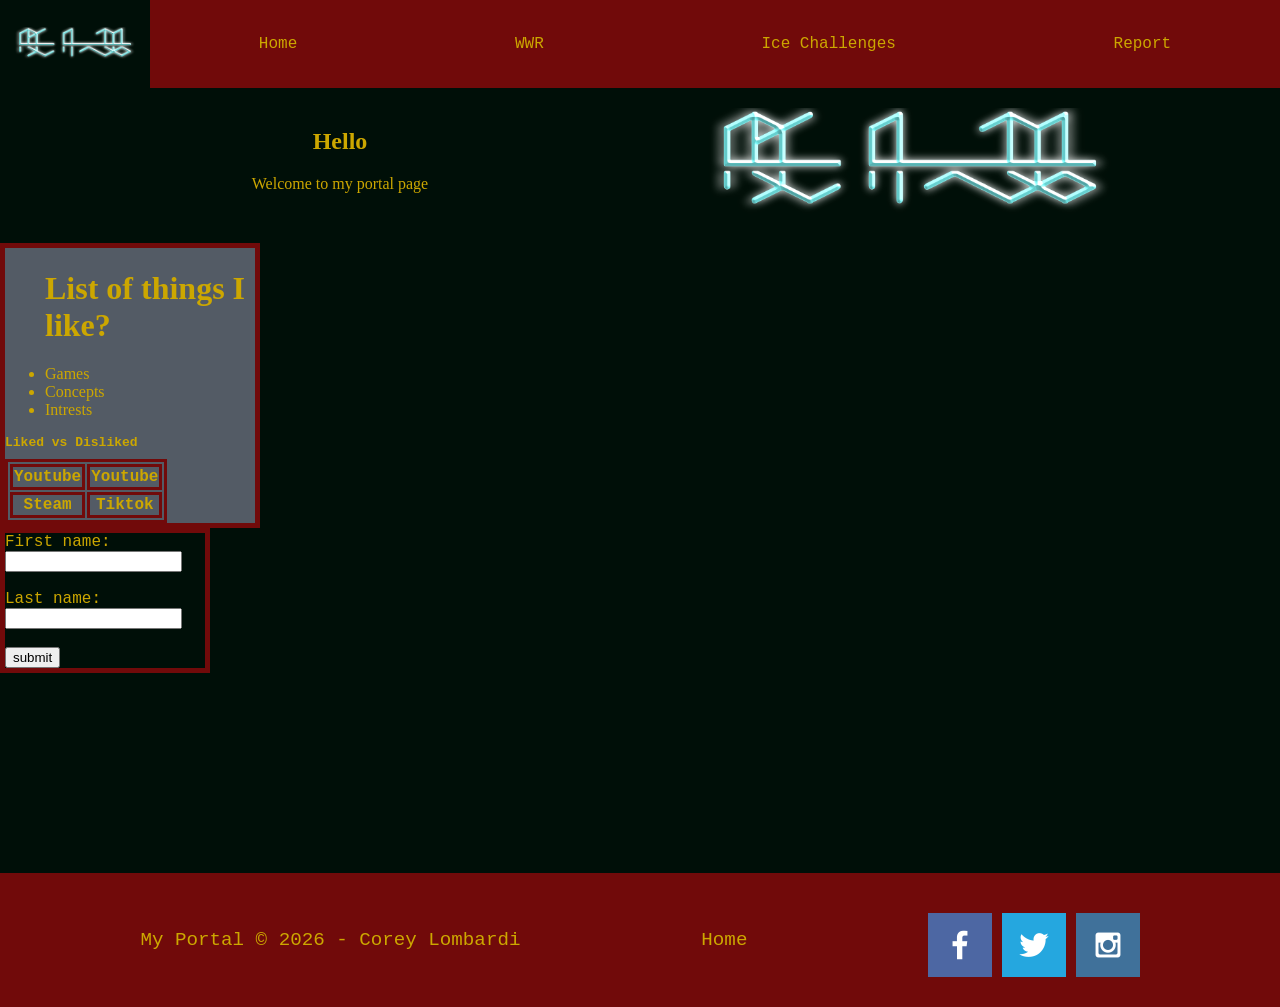
<file: index.html>
<!DOCTYPE html>
<html lang="en">
<head>
        <link rel="stylesheet" href="styles/mystyle.css">
        <meta charset="UTF-8">
        <meta name="viewport" content="width=device-width, initial-scale=1.0">
         <title>My Portal</title>
</head>
<body>
        <header>
            <a id="logo_link" href="index.html">
            <img class="logo" src="images/CLlogo.png" alt="Mylogo">
            </a>
            <nav>
                <a href="index.html">Home</a>
                <a href="wwr/index.html">WWR</a>
                <a href="ice.html">Ice Challenges</a>
                <a href="Report.html">Report</a>
            </nav>
        </header>
        <main>
            <div id="hero">
                <section id="hero-msg">
                    <h1>Hello</h1>
                    <p>Welcome to my portal page</p>
                </section>
                <div id="hero-img">
                    <img class="my-img" src="images/CLlogo.png" alt="My logo again">
                </div>
            </div>
            <div class="Int">
                <ul class="ul">
                    <h1 class="h11">List of things I like?</h1>
                    <li>Games</li>
                    <li>Concepts</li>
                    <li>Intrests</li>
                </ul>
            
                <table>
                    <h1 class="h12">Liked vs Disliked</h1>
                    <tr>
                        <th>Youtube</th>
                        <th>Youtube</th>
                    </tr>
                    <tr>
                        <th>Steam</th>
                        <th>Tiktok</th>
                    </tr>
                </table>
            </div>
            <form action="/action_page.php" meathod="get">
                <label for="fname">First name:</label>
                <input type="text" id="fname" name="fname"><br><br>
                <label for="lname">Last name:</label>
                <input type="text" id="lname" name="lname"><br><br>
                <input type="submit" value="submit">
            </form>
        </main>
        <footer>
            <p>My Portal &copy; 2026 - Corey Lombardi</p>
            <p><a href="index.html"> Home</a></p>
            <div class="social">
                <a href="https://facebook.com" target="_blank">
                    <img src="images/facebook.png" alt="fb icon">
                </a>
                <a href="https://twitter.com" target="_blank">
                    <img src="images/twitter.png" alt="twitter icon">
                </a>
                <a href="https://instagram.com" target="_blank">
                    <img src="images/instagram.png" alt="instagram icon">
                </a>

            </div>
        
        </footer>
</body>
</html>
</file>
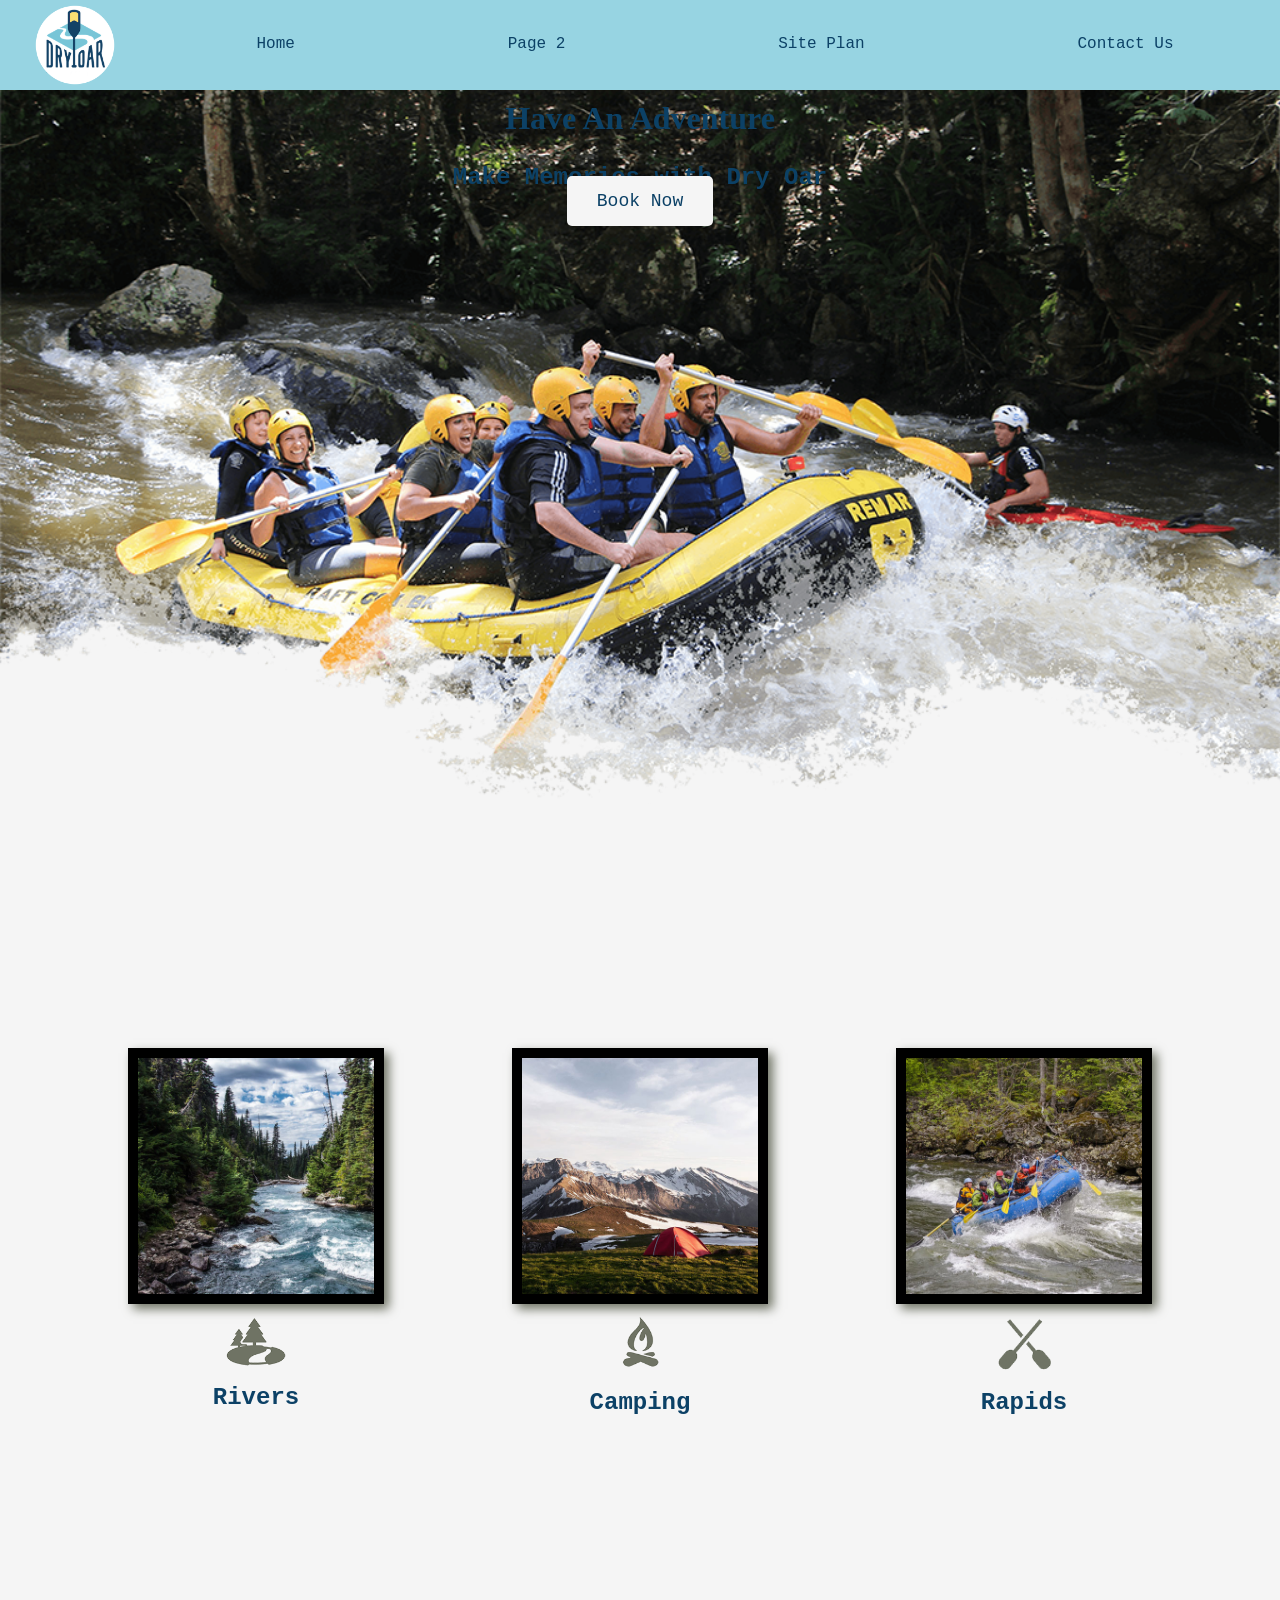
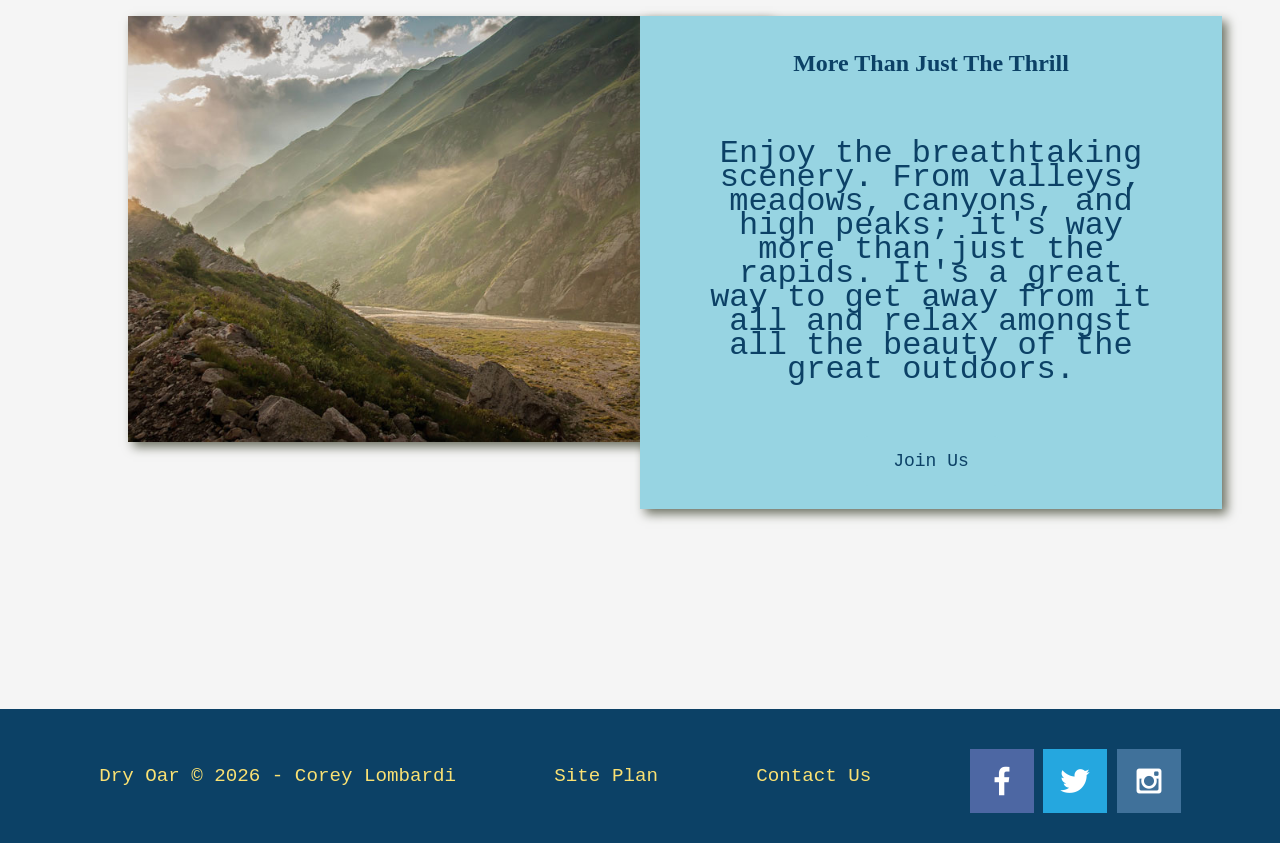
<file: wwr/index.html>
<!DOCTYPE html>
<html lang="en">
<head>
    <link rel="stylesheet" href="styles/style.css">
    <meta charset="UTF-8">
    <meta name="viewport" content="width=device-width, initial-scale=1.0">
    <title>Whitewater Rafting Vacations | Dry Oar Boating | Home</title>
</head>
<body>
    <div id="content">
        <header>
            <a id="logo_link" href="index.html">
             <img class="logo" src="images/logo.png" alt="Dry Oar Logo">
            </a>
             <nav>
                <a href="index.html">Home</a>
                <a href="#">Page 2</a>
                <a href="site-plan-rafting.html">Site Plan</a>
                <a href="contactus.html">Contact Us</a>
            </nav>
        </header>
        <div id="hero">
         <div id="hero-box">
             <img id="hero-img" src="images/hero.png" alt="people enjoying white water rafting">
         </div>
            <section id="hero-msg">
                <h1 class="home-title">Have An Adventure</h1>
                <h2>Make Memories with Dry Oar </h2>
                <div class="button-box">
                    <a class="book" href="contactus.html">Book Now</a>
                 </div>
                 </section>
        </div>
         <main class="home-grid">
            <section class="rivers-card">
                <img class="card-img" src="images/rivers.jpg" alt="river in forest">
                <img class="icon" src="images/river_icon.png" alt="river icon">
                <h2>Rivers</h2>
             </section>
             <section class="camping-card">
                 <img class="card-img" src="images/camping.jpg" alt="tent in mountains">
                 <img class="icon" src="images/fire_icon.png" alt="fire icon">
                 <h2>Camping</h2>
            </section>
            <section class="rapids-card">
                <img class="card-img" src="images/rapids.jpg" alt="rafting boat">
                <img class="icon" src="images/oars.png" alt="oars icon">
                <h2>Rapids</h2>
            </section>
            <div id="backround"></div>
            <img class="mountains" src="images/mountains.jpg" alt="Misty mountains">
            <section class="msg">
                <h2>More Than Just The Thrill</h2>
                <p>Enjoy the breathtaking scenery. From valleys, meadows, canyons, and high peaks; it's way more than just the rapids. It's a great way to get away from it all and relax amongst all the beauty of the great outdoors. </p>
                <a class="join" href="rivers.html">Join Us</a>
            </section>
         </main>
        <footer>
            <p>Dry Oar &copy; 2026 - Corey Lombardi </p>
            <p><a href="site-plan-rafting.html">Site Plan</a></p>
            <p><a href="contactus.html">Contact Us</a></p>
            <div class="social">
                <a href="https://facebook.com" target="_blank">
                    <img src="images/facebook.png" alt="fb icon">
                </a>
                <a href="https://twitter.com" target=" _blank">
                    <img src="images/twitter.png" alt="twitter icon">
                </a>
                <a href="https://instagram.com" target="_blank">
                    <img src="images/instagram.png" alt="instagram icon">
                </a>
            </div>
        </footer>
    </div>
</body>
</html>
</file>
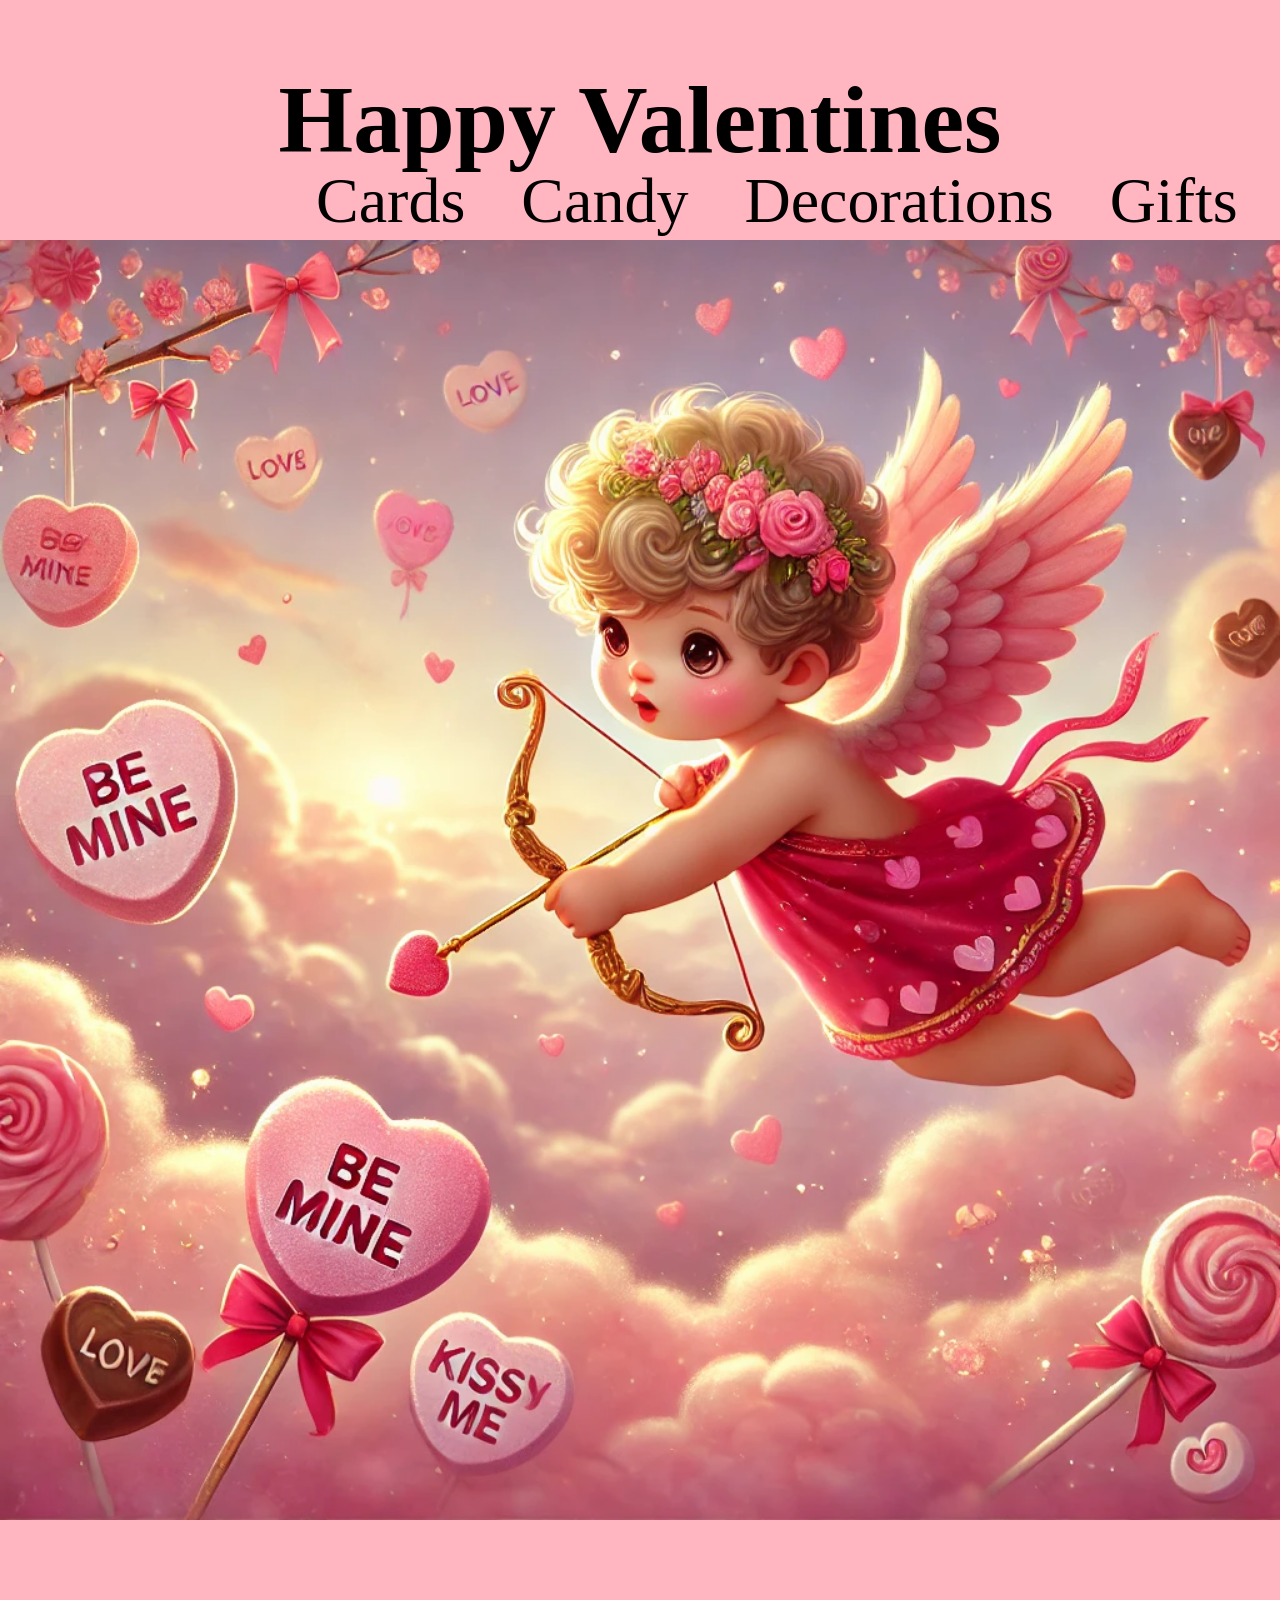
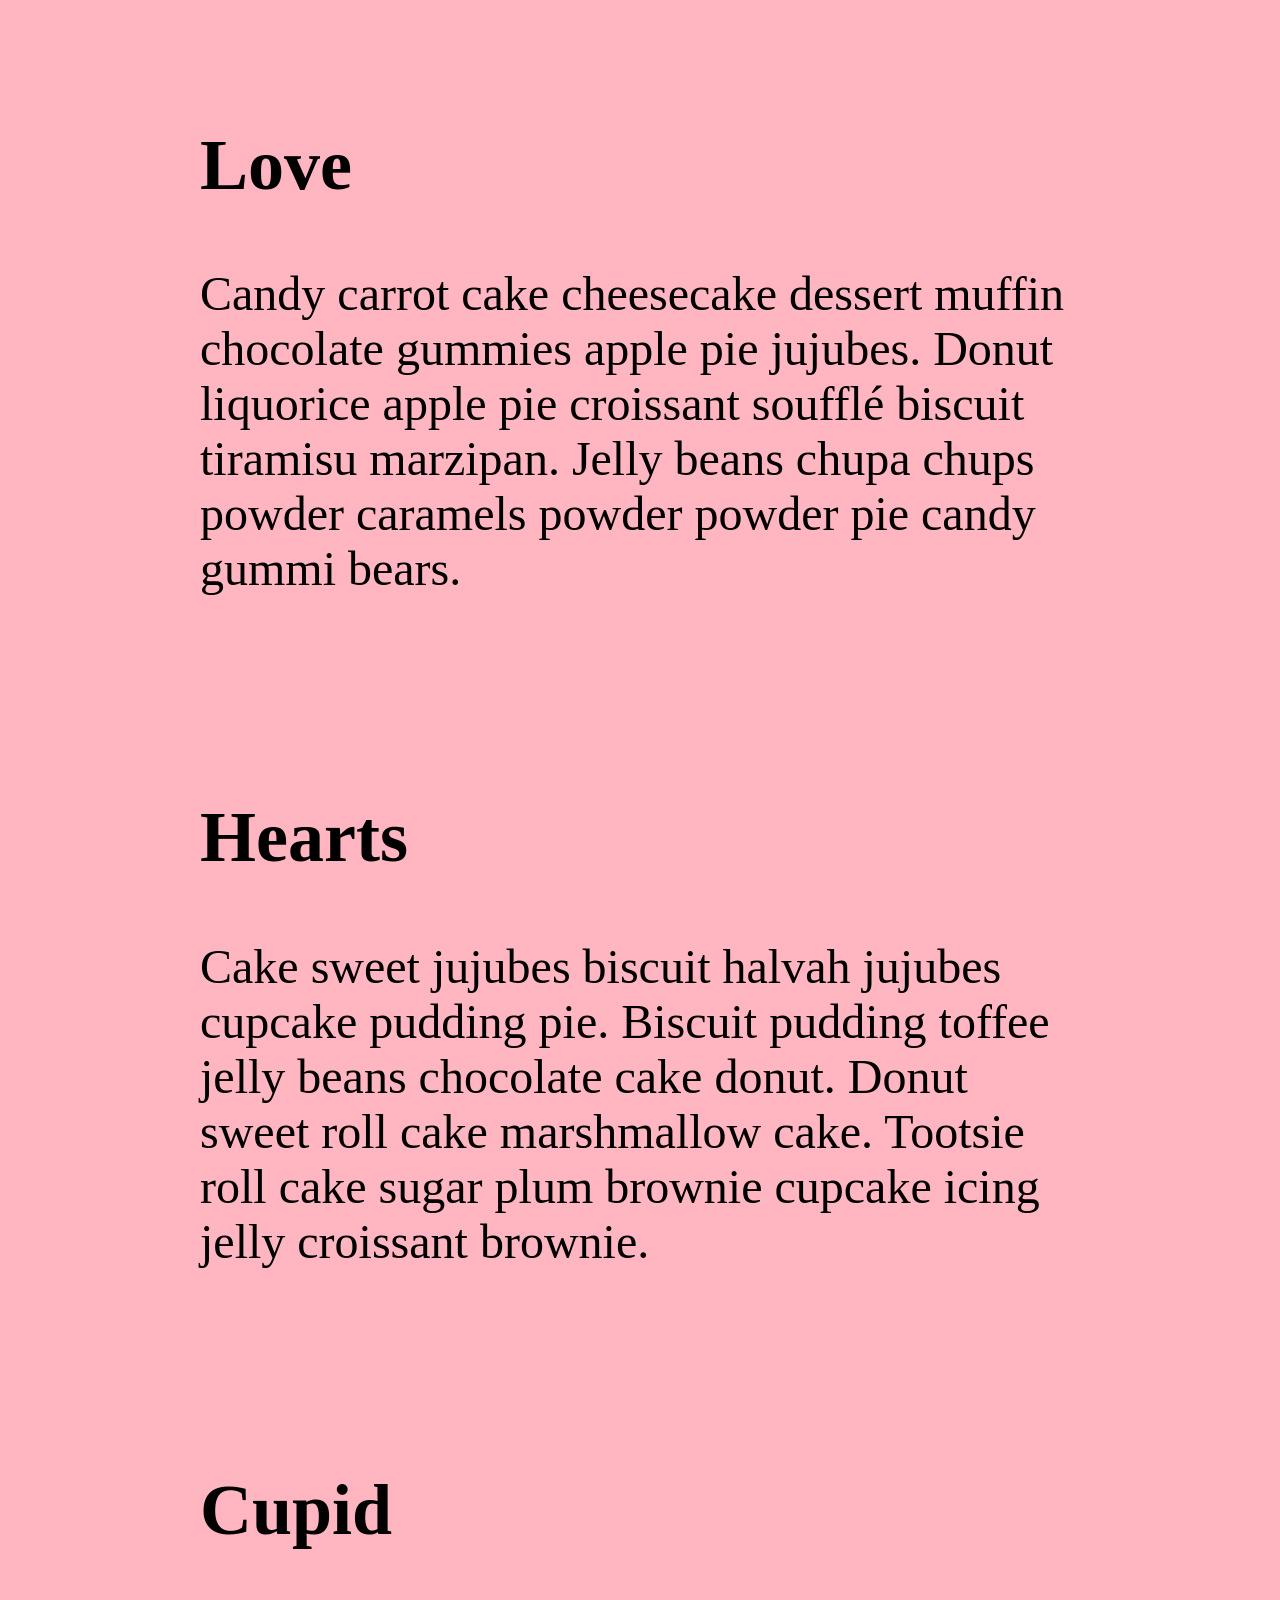
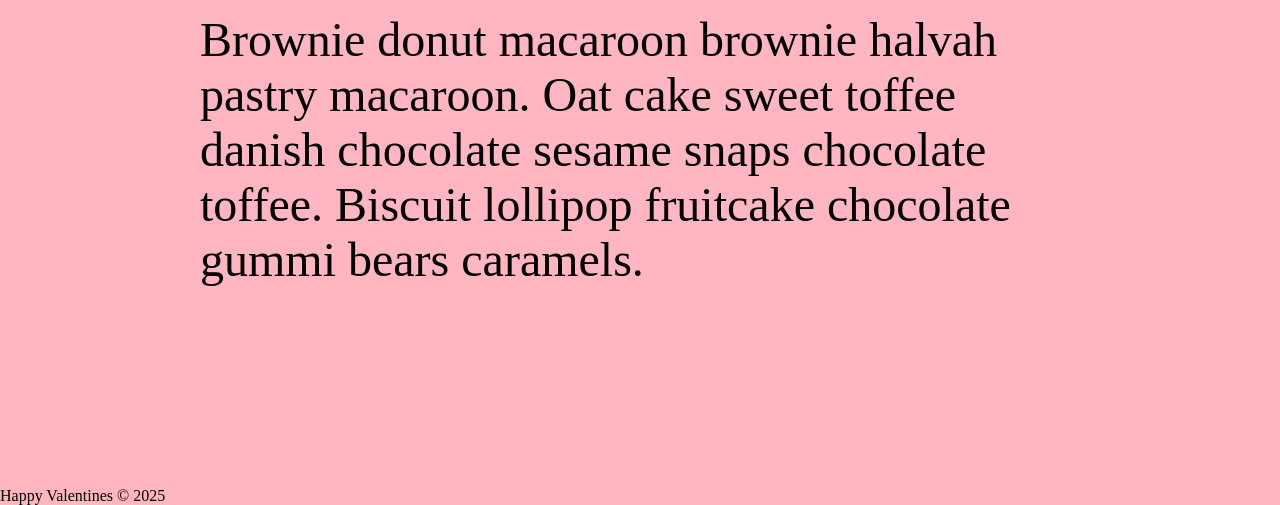
<file: ice/valentines/index.html>
<!DOCTYPE html>
<html lang="en">

<head>
    <meta charset="UTF-8">
    <meta name="viewport" content="width=device-width, initial-scale=1.0">
    <title>Happy Valentines Page</title>
    <link rel="stylesheet" href="styles/styles.css">
</head>

<body>
    <div id="wrapper">
        <header>
            <nav>
                <ul>
                    <li>Cards</li>
                    <li>Candy</li>
                    <li>Decorations</li>
                    <li>Gifts</li>
                </ul>
            </nav>
        </header>
        <main>
            <h1>Happy Valentines</h1>
            <img src="images/valentines.png">
            <section>
                <h2>Love</h2>
                <p>Candy carrot cake cheesecake dessert muffin chocolate gummies apple
                    pie jujubes. Donut liquorice apple pie croissant soufflé biscuit
                    tiramisu marzipan. Jelly beans chupa chups powder caramels powder
                    powder pie candy gummi bears. </p>
            </section>
            <section>
                <h2>Hearts</h2>
                <p>Cake sweet jujubes biscuit halvah jujubes cupcake pudding pie. Biscuit
                    pudding toffee jelly beans chocolate cake donut. Donut sweet roll cake
                    marshmallow cake. Tootsie roll cake sugar plum brownie cupcake icing
                    jelly croissant brownie.</p>
            </section>
            <section>
                <h2>Cupid</h2>
                <p>Brownie donut macaroon brownie halvah pastry macaroon. Oat cake sweet
                    toffee danish chocolate sesame snaps chocolate toffee. Biscuit lollipop
                    fruitcake chocolate gummi bears caramels.</p>
            </section>
        </main>
        <footer>
            Happy Valentines &copy; 2025
        </footer>
    </div>
</body>

</html>
</file>
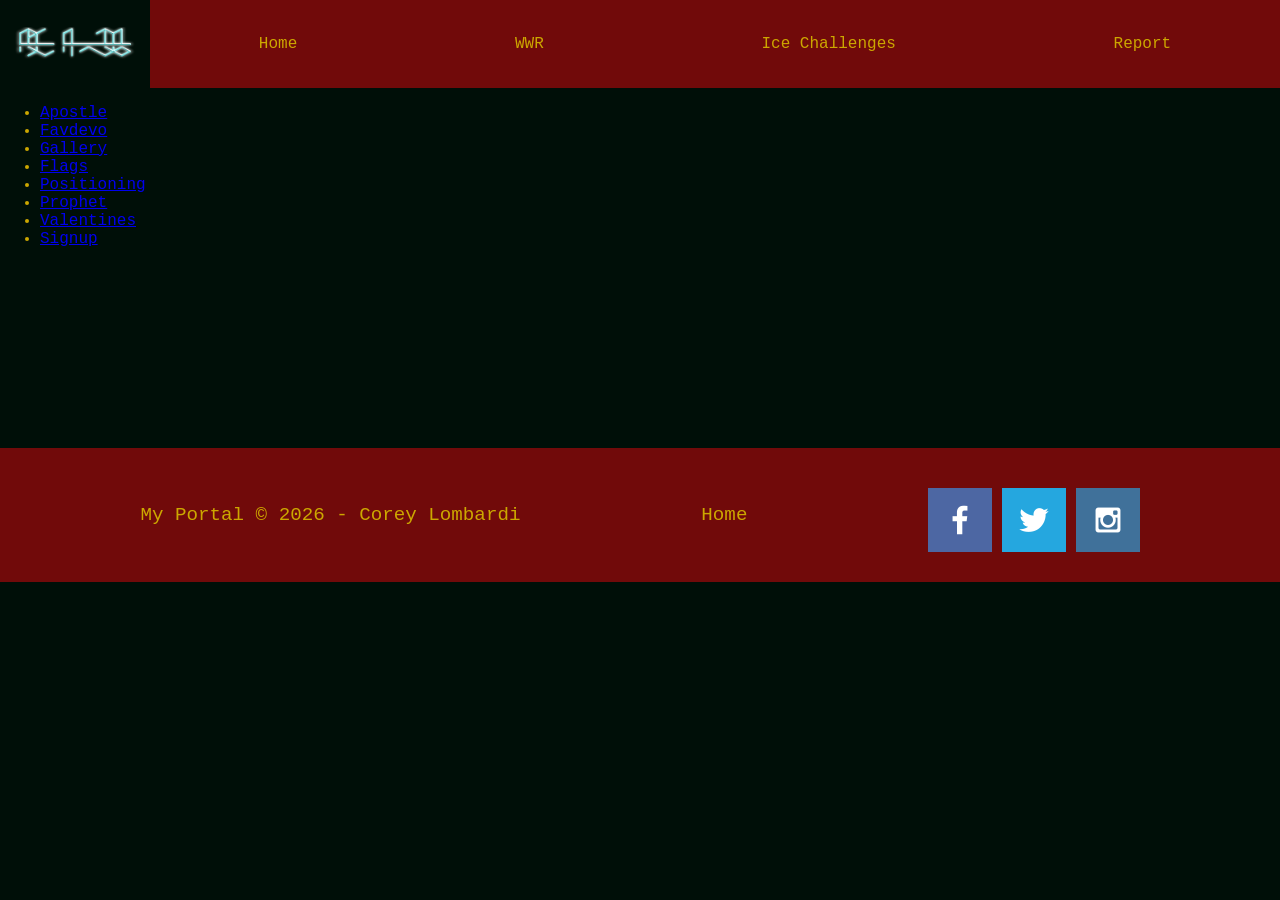
<file: ice.html>
<!DOCTYPE html>
<html lang="en">
<head>
    <link rel="stylesheet" href="styles/mystyle.css">
    <meta charset="UTF-8">
    <meta name="viewport" content="width=device-width, initial-scale=1.0">
    <title>Document</title>
</head>
<body>
    <div>
        <header>
            <a id="logo_link" href="index.html">
            <img class="logo" src="images/CLlogo.png" alt="Mylogo">
            </a>
            <nav>
                <a href="index.html">Home</a>
                <a href="wwr/index.html">WWR</a>
                <a href="ice.html">Ice Challenges</a>
                <a href="Report.html">Report</a>
            </nav>
        </header>
        <main>
                <ul id="ice">
                    <li><a href="ice/apostle_spotlight/apostles.html" target="_blank">Apostle</a></li>
                    <li><a href="ice/favorite_devo/favdevo.html" target="_blank">Favdevo</a></li>
                    <li><a href="ice/gallery/gallery.html" target="_blank">Gallery</a></li>
                    <li><a href="ice/grid_flags/flags.html" target="_blank">Flags</a></li>
                    <li><a href="ice/positioning/positioning.html" target="_blank">Positioning</a></li>
                    <li><a href="ice/prophet_cards/oaks.html" target="_blank">Prophet</a></li>
                    <li><a href="ice/valentines/index.html" target="_blank">Valentines</a></li>
                    <li><a href="ice/signup/signup.html" target="_blank">Signup</a></li>
                </ul>    
        </main>
        <footer>
            <p>My Portal &copy; 2026 - Corey Lombardi</p>
            <p><a href="index.html"> Home</a></p>
            <div class="social">
                <a href="https://facebook.com" target="_blank">
                    <img src="images/facebook.png" alt="fb icon">
                </a>
                <a href="https://twitter.com" target="_blank">
                    <img src="images/twitter.png" alt="twitter icon">
                </a>
                <a href="https://instagram.com" target="_blank">
                    <img src="images/instagram.png" alt="instagram icon">
                </a>

            </div>
        
        </footer>
    </div>
</body>
</html>
</file>
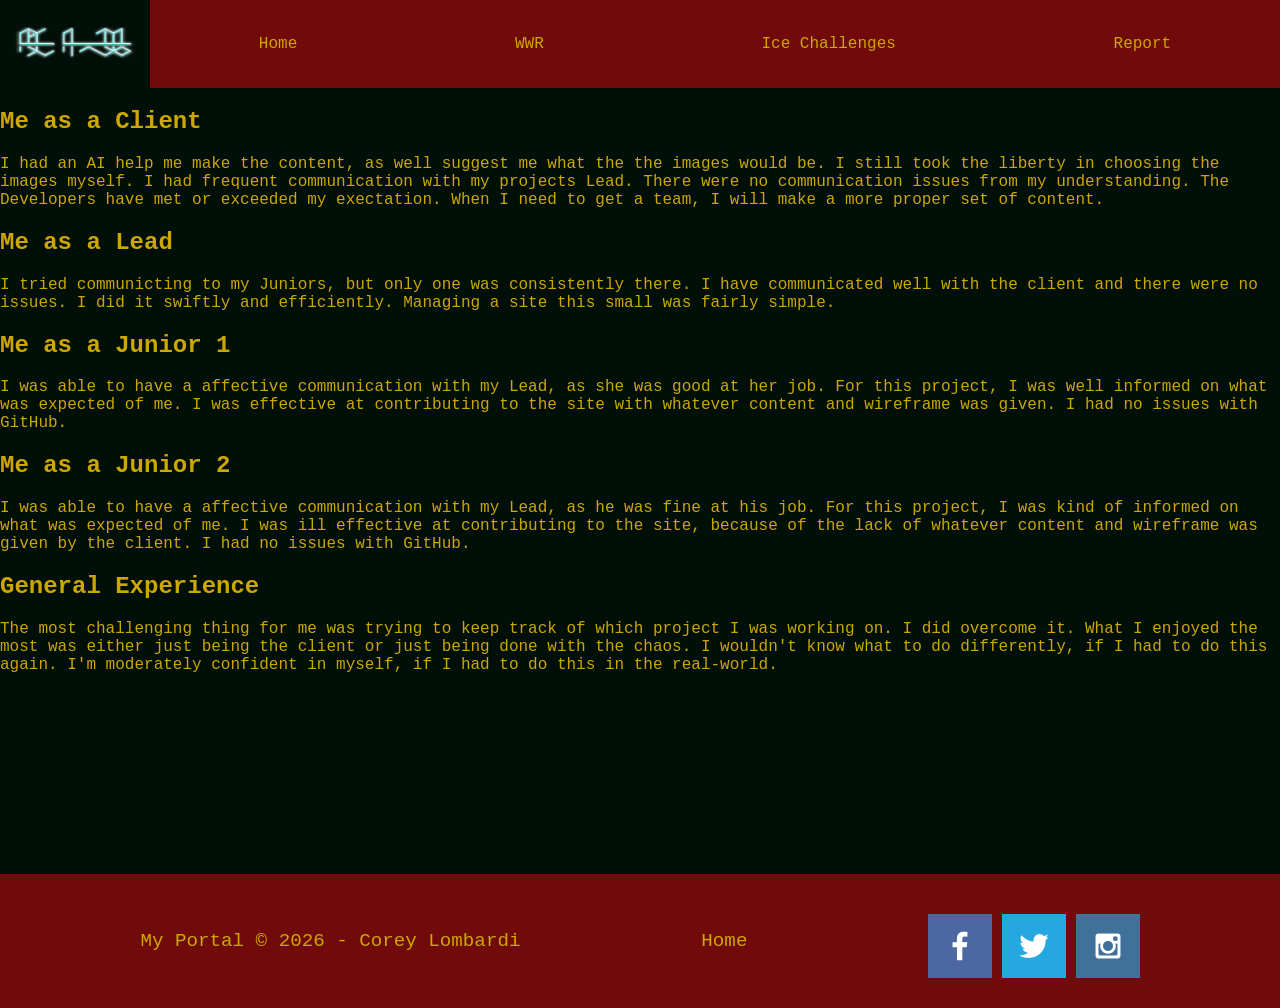
<file: Report.html>
<!DOCTYPE html>
<html lang="en">
<head>
    <link rel="stylesheet" href="styles/mystyle.css">
    <meta charset="UTF-8">
    <meta name="viewport" content="width=device-width, initial-scale=1.0">
    <title>Document</title>
</head>
    <body>
        <header>
            <a id="logo_link" href="index.html">
            <img class="logo" src="images/CLlogo.png" alt="Mylogo">
            </a>
            <nav>
                <a href="index.html">Home</a>
                <a href="wwr/index.html">WWR</a>
                <a href="ice.html">Ice Challenges</a>
                <a href="Report.html">Report</a>
            </nav>
        </header>
            <main>
                <h2>Me as a Client</h2>
                    <p>I had an AI help me make the content, as well suggest me what the the images would be.
                        I still took the liberty in choosing the images myself.
                        I had frequent communication with my projects Lead. There were no communication issues from my understanding.
                        The Developers have met or exceeded my exectation.
                        When I need to get a team, I will make a more proper set of content.
                        <a href="https://chenhsiwu.github.io/wdd130-lombardi/" target="_blank"></a>
                    </p>
                <h2>Me as a Lead</h2>
                    <p>I tried communicting to my Juniors, but only one was consistently there.
                        I have communicated well with the client  and there were no issues.
                        I did it swiftly and efficiently.
                        Managing a site this small was fairly simple.
                        <a href="https://wolfpackradio.github.io/wdd130-Jones/" target="_blank"></a>
                    </p>
                <h2>Me as a Junior 1</h2>
                    <p>I was able to have a affective communication with my Lead, as she was good at her job.
                        For this project, I was well informed on what was expected of me.
                        I was effective at contributing to the site with whatever content and wireframe was given.
                        I had no issues with GitHub.
                        <a href="https://annamburke800-hub.github.io/wdd130-cantrell/" target="_blank"></a>
                    </p>
                <h2>Me as a Junior 2</h2>
                    <p>I was able to have a affective communication with my Lead, as he was fine at his job.
                        For this project, I was kind of informed on what was expected of me.
                        I was ill effective at contributing to the site, because of the lack of whatever content and wireframe was given by the client.
                        I had no issues with GitHub.
                        <a href="https://oldeblue2.github.io/wdd130-Sanchez/" target="_blank"></a>
                    </p>
                <h2>General Experience</h2>
                    <p>The most challenging thing for me was trying to keep track of which project I was working on.
                        I did overcome it.
                        What I enjoyed the most was either just being the client or just being done with the chaos.
                        I wouldn't know what to do differently, if I had to do this again.
                        I'm moderately confident in myself, if I had to do this in the real-world.
                    </p>
            </main>
         <footer>
            <p>My Portal &copy; 2026 - Corey Lombardi</p>
            <p><a href="index.html"> Home</a></p>
            <div class="social">
                <a href="https://facebook.com" target="_blank">
                    <img src="images/facebook.png" alt="fb icon">
                </a>
                <a href="https://twitter.com" target="_blank">
                    <img src="images/twitter.png" alt="twitter icon">
                </a>
                <a href="https://instagram.com" target="_blank">
                    <img src="images/instagram.png" alt="instagram icon">
                </a>

            </div>
        
        </footer>
    </body>
</html>
</file>
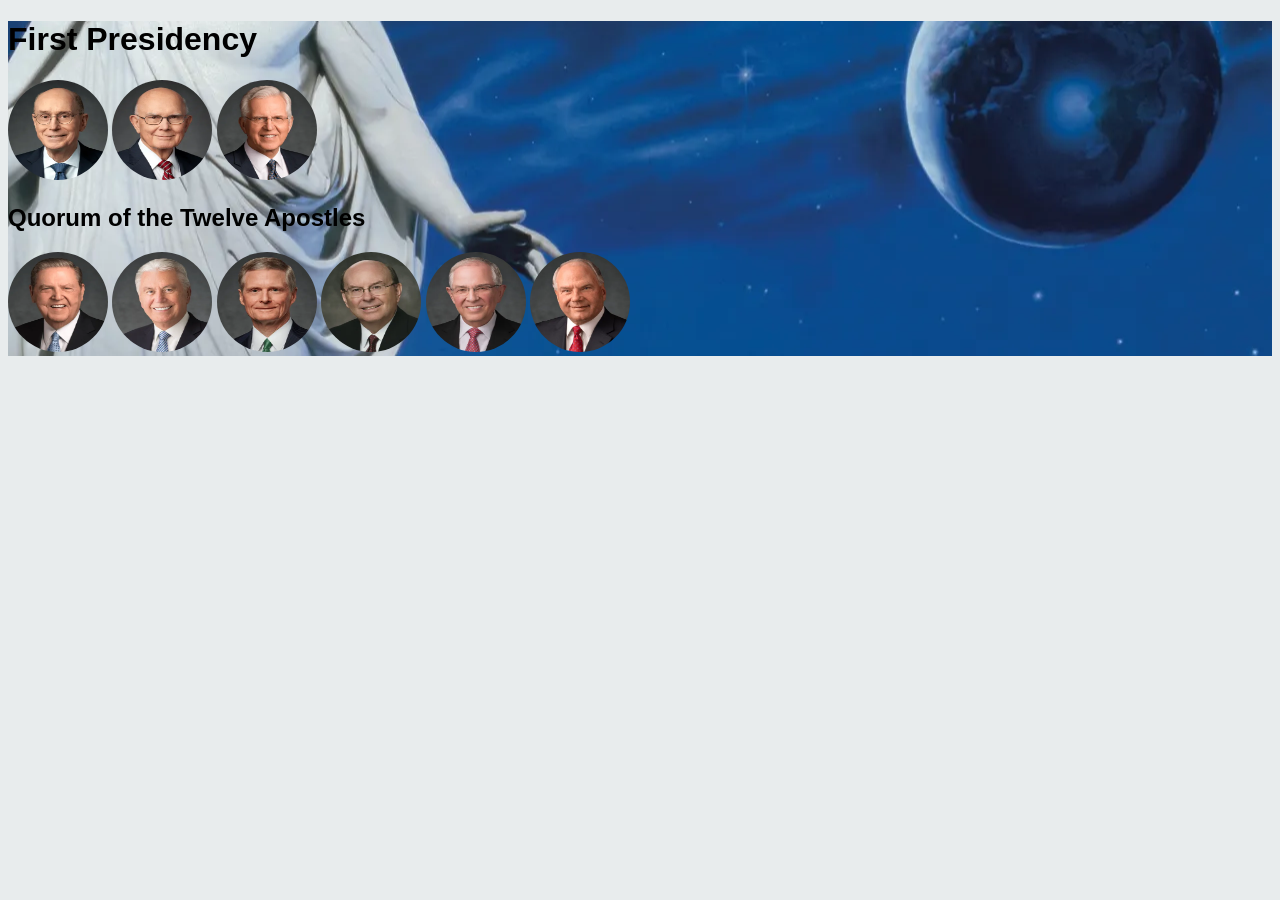
<file: ice/apostle_spotlight/apostles.html>
<!DOCTYPE html>
<html lang="en">
<head>
    <meta charset="UTF-8">
    <meta name="viewport" content="width=device-width, initial-scale=1.0">
    <title>Apostles Spotlights</title>
    <style>
      
        #content{
            font-family: Arial, Helvetica, sans-serif;
            background: url(images/christus.webp);
            background-position: 50%;

        }
        body{
            background-color: #E8ECED;
        }

        img{
            width: 100px;
            height: 100px;
            border-radius: 50%;
        }
        .counsuler{

        }
        .center{

        }

    </style>
</head>
    <body>
        <div id="content">
             <h1>First Presidency</h1>
            <img class="counsuler" src="images/eyring.webp" alt="eyring">
            <img class="center" src="images/oaks.webp" alt="oaks">
            <img class="counsuler" src="images/christofferson.webp" alt="christofferson">
            <h2>Quorum of the Twelve Apostles</h2>
            <img src="images/holland.webp" alt="holland">
            <img src="images/uchtdorf.webp" alt="uchtdorf">
            <img src="images/bednar.webp" alt="bednar">
            <img src="images/cook.webp" alt="cook">
            <img src="images/anderson.webp" alt="anderson">
            <img src="images/rasband.webp" alt="rasband">
        </div>

    </body>
</html>
</file>
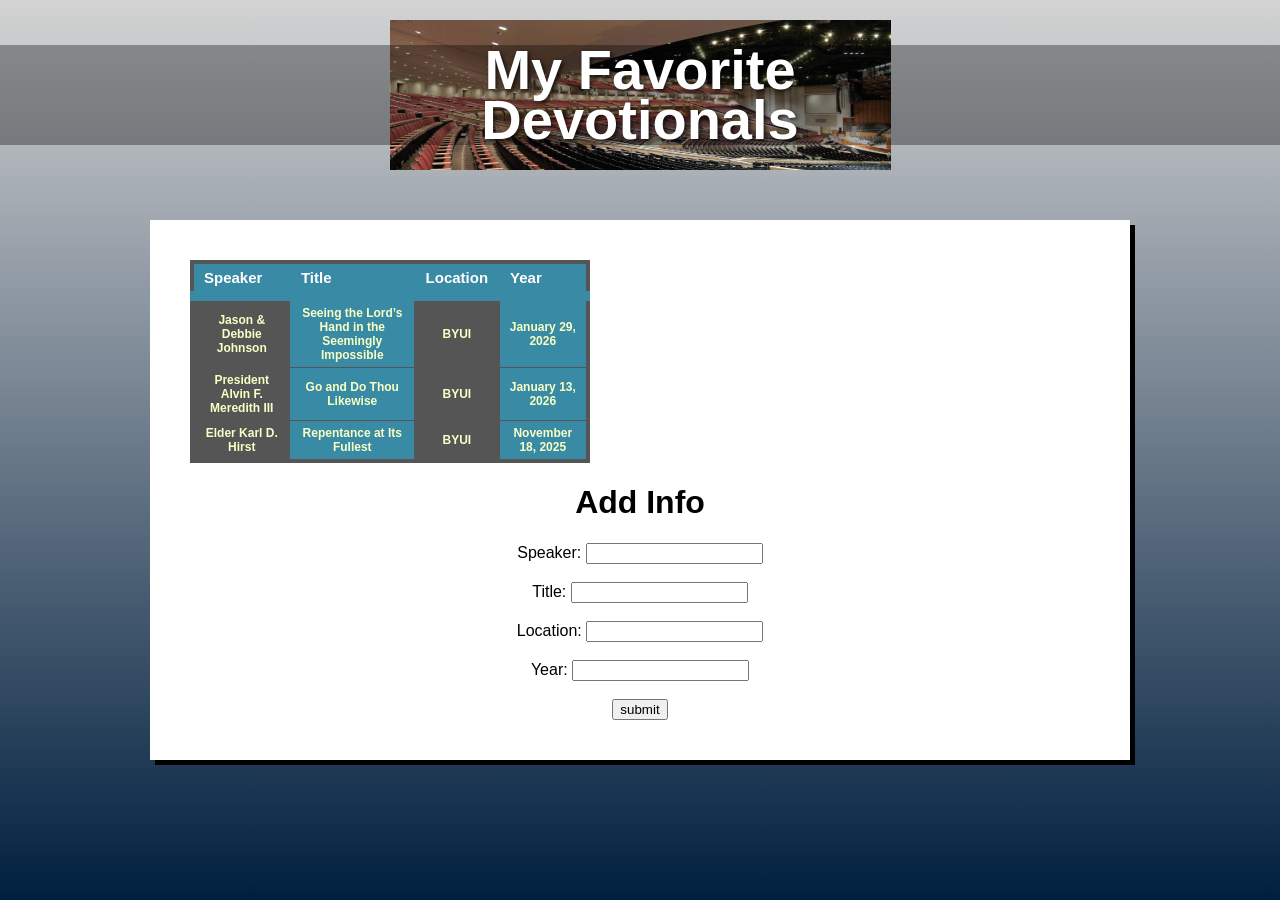
<file: ice/favorite_devo/favdevo.html>
<!DOCTYPE html>
<html lang="en">
<head>
  <meta charset="UTF-8" />
  <meta name="viewport" content="width=device-width, initial-scale=1.0"/>
  <title>My Favorite Devotionals</title>
  <link rel="stylesheet" href="styles/styles.css" />
</head>
<body>
  <div class="container">
    <header class="header">
      <div class="header-image">
        <h1>My Favorite<br>Devotionals</h1>
      </div>
    </header>
    <main>
      <div class="content-box">
        <table class="Tablebox">
          <thead>
            <tr>
              <th>Speaker</th>
              <th>Title</th>
              <th>Location</th>
              <th>Year</th>
            </tr>
          </thead>
          <tbody>
            <tr>
              <td>Jason & Debbie Johnson</td>
              <td>Seeing the Lord’s Hand in the Seemingly Impossible</td>
              <td>BYUI</td>
              <td>January 29, 2026</td>
            </tr>
            <tr>
              <td>President Alvin F. Meredith III</td>
              <td>Go and Do Thou Likewise</td>
              <td>BYUI</td>
              <td>January 13, 2026</td>
            </tr>
            <tr>
              <td>Elder Karl D. Hirst</td>
              <td>Repentance at Its Fullest</td>
              <td>BYUI</td>
              <td>November 18, 2025</td>
            </tr>
          </tbody>
        </table>
        <form action="/action_page.php" meathod="get">
            <h1>Add Info</h1>
            <label for="speak">Speaker:</label>
            <input type="text" id="speak" name="speak"><br><br>
            <label for="title">Title:</label>
            <input type="text" id="title" name="title"><br><br>
            <label for="location">Location:</label>
            <input type="text" id="location" name="location"><br><br>
            <label for="year">Year:</label>
            <input type="text" id="year" name="year"><br><br>
            <input type="submit" value="submit">
        </form>
      </div>
    </main>
  </div>
</body>
</html>
</file>
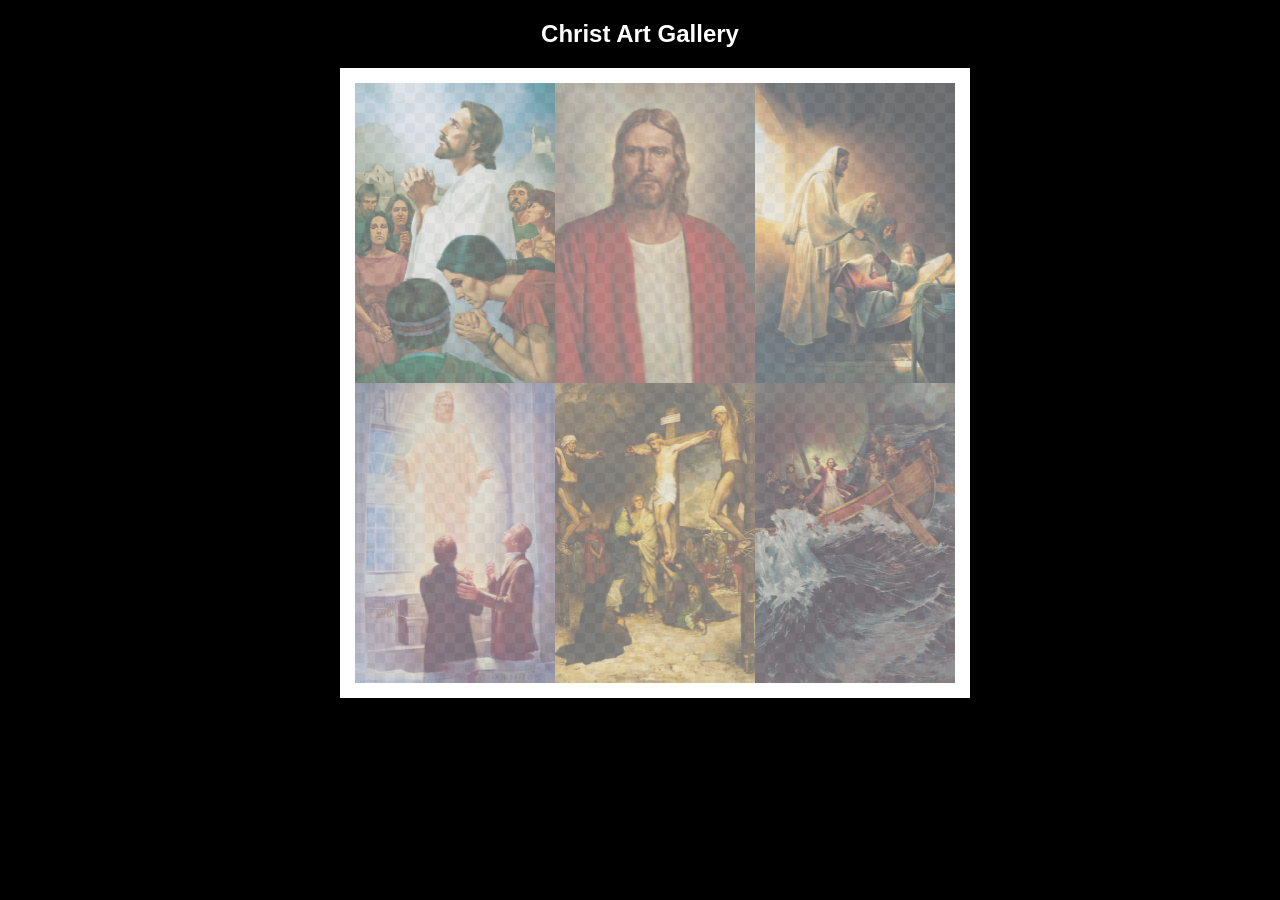
<file: ice/gallery/gallery.html>
<!DOCTYPE html>
<html lang="en">
<head>
    <meta charset="UTF-8">
    <meta name="viewport" content="width=device-width, initial-scale=1.0">
    <title>Images of Christ</title>
    <style>
        body {
            background: black;
        }
        #wrapper{
            width: 600px;
            margin: 0 auto;
        }
        nav {
            color: white;
            text-align: center;
            font-family: Haettenschweiler, 'Arial Narrow Bold', sans-serif;
        }
        #gallery{
            display: grid;
            grid-template-columns: 200px 200px 200px;
            border: 15px solid rgb(255, 255, 255);
            width: 100%;
            background-color: #ddd;
            background-image:
                linear-gradient(45deg, #ccc 26%, transparent 26%), 
                linear-gradient(135deg, #ccc 26%, transparent 26%),
                linear-gradient(45deg, transparent 75%, #ccc 75%),
                linear-gradient(135deg, transparent 75%, #ccc 75%);
            background-size: 20px 20px; /* Must be a square */
            background-position: 0 0, 10px 0, 10px -10px, 0px 10px; 
            
        }
        #gallery a {
            cursor: url('images/christus.png'), pointer;
        }
        #gallery img {
            /* make a thumbnail of the image that is 200x300 
               instead of using width and height here to help the page load faster */
            width: 200px; 
            height: 300px;

            opacity:50%;
            display:block;
        }
        #gallery img:hover{
            opacity: 100%;
        }
    </style>
</head>
<body>
    <div id="wrapper">
        <nav>
            <h1>Christ Art Gallery</h1>
        </nav>
        <main>
            <div id="gallery">
                <a href="images/big/img1.webp"><img src="images/small/img1.webp" alt="huge file size" ></a>
                <a href="images/big/img2.webp"><img src="images/small/img2.webp" alt="huge file size" ></a>
                <a href="images/big/img3.webp"><img src="images/small/img3.webp" alt="huge file size" ></a>
                <a href="images/big/img4.webp"><img src="images/small/img4.webp" alt="huge file size" ></a>
                <a href="images/big/img5.webp"><img src="images/small/img5.webp" alt="huge file size" ></a>
                <a href="images/big/img6.webp"><img src="images/small/img6.webp" alt="huge file size" ></a>
            </div>
        </main>
    </div>
</body>
</html>
</file>
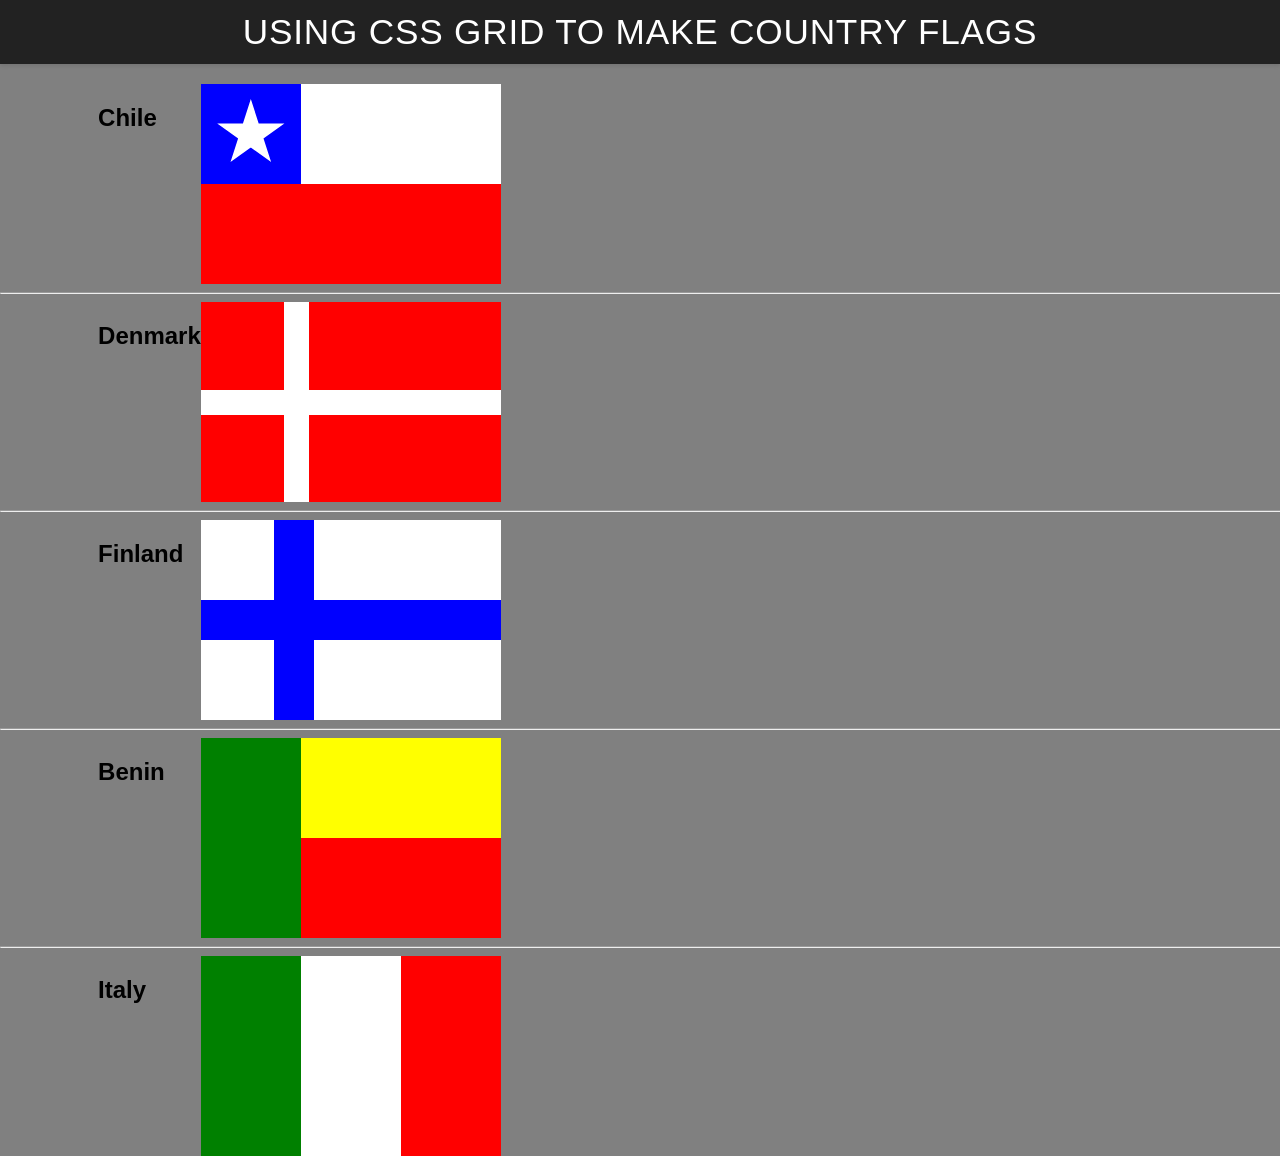
<file: ice/grid_flags/flags.html>
<!DOCTYPE html>
<html lang="en">

<head>
    <meta charset="UTF-8">
    <meta name="viewport" content="width=device-width, initial-scale=1.0">
    <title>Flag</title>
    <style>
        body {
            margin: 0;
            font-family: 'Helvetica Neue', sans-serif;
            background-color: gray;
        }

        header {
            background-color: #222;
            color: #fff;
            padding: 0.75rem 1.5rem;
            display: flex;
            align-items: center;
            justify-content: center;
            font-size: 1.1rem;
            letter-spacing: 0.05rem;
            text-transform: uppercase;
            box-shadow: 0 2px 4px rgba(0, 0, 0, 0.1);
        }

        header h1 {
            margin: 0;
            font-weight: 400;
        }
        main {
            display: grid;
            grid-template-columns: .1fr .1fr 1fr .1fr;
            margin-top: 20px;
        }
        hr {
            width: 100%;
            grid-column: 1 / 5;
        }
        h2 {
            grid-column: 2/3;
        }

        #blue {
            background: blue;
            grid-column: 1 / 2;
            display: grid;
            align-items: center;
            justify-items: center;
        }

        #white {
            background: white;
            grid-column: 2 / 4;
        }

        #red {
            background: red;
            grid-column: 1 / 4;
        }

        #chile {
            display: grid;
            grid-template-columns: 1fr 1fr 1fr;
            grid-template-rows: 1fr 1fr;
            height: 200px;
            width: 300px;
        }

        .star {
            width: 70px;
            aspect-ratio: 1;
            background: white;
            clip-path: polygon(50% 0, 79% 90%, 2% 35%, 98% 35%, 21% 90%);
        }
        
        #dred1 {
            background: red;
            grid-column: 1/2;

        }
        #dred2{
            background: red;
            grid-column: 2/4;

        }
        #dred3 {
            background: red;
            grid-column: 1/2;

        }
        #dred4 {
            background: red;
            grid-column: 2/4;

        }
        #denmark {
            background-color: white;
            display: grid;
            grid-template-columns: .5fr 1fr;
            grid-template-rows: 1fr 1fr;
            height: 200px;
            width: 300px;
            gap: 25px;
        }
      #fwhite1 {
            background: white;
            grid-column: 1/2;

        }
        #fwhite2{
            background: white;
            grid-column: 2/4;

        }
        #fwhite3 {
            background: white;
            grid-column: 1/2;

        }
        #fwhite4 {
            background: white;
            grid-column: 2/4;

        }
        #finland {
            background-color: blue;
            display: grid;
            grid-template-columns: .5fr 1fr;
            grid-template-rows: 1fr 1fr;
            height: 200px;
            width: 300px;
            gap: 40px;
        }
        #bgreen {
            background-color: green;
            grid-row: 1/4;
        }
        #byellow {
            background-color: yellow;
            grid-column: 2/4;
        }
        #bred {
            background-color: red;
            grid-column: 2/4;
        }
         #benin {
            display: grid;
            grid-template-columns: 1fr 1fr 1fr;
            grid-template-rows: 1fr 1fr;
            height: 200px;
            width: 300px;
        }
        #igreen {
            background-color: green;
            grid-row: 1/4;
        }
        #iwhite {
            background-color: white;
            grid-row: 1/4;
        }
        #ired {
            background-color: red;
            grid-row: 1/4;
        }

         #italy {
            display: grid;
            grid-template-columns: 1fr 1fr 1fr;
            grid-template-rows: 1fr 1fr;
            height: 200px;
            width: 300px;
        }
    </style>
</head>

<body>
    <header>
        <h1>Using CSS Grid to make Country Flags</h1>
    </header>
    <main>
        <h2>Chile</h2>
        <div id="chile">
            <div id="blue">
                <div class="star"></div>
            </div>
            <div id="white"></div>
            <div id="red"></div>
        </div>
        <hr>

        <h2>Denmark</h2>
        <div id="denmark">
            <div id="dred1"></div>
            <div id="dred2"></div>
            <div id="dred3"></div>
            <div id="dred4"></div>
        </div>
        <hr>

        <h2>Finland</h2>
        <div id="finland">
            <div id="fwhite1"></div>
            <div id="fwhite2"></div>
            <div id="fwhite3"></div>
            <div id="fwhite4"></div>
        </div>
        <hr>

        <h2>Benin</h2>
        <div id="benin">
            <div id="bgreen"></div>
            <div id="byellow"></div>
            <div id="bred"></div>
        </div>
        <hr>

        <h2>Italy</h2>
        <div id="italy">
            <div id="igreen"></div>
            <div id="iwhite"></div>
            <div id="ired"></div>
        </div>
    </main>
</body>

</html>
</file>
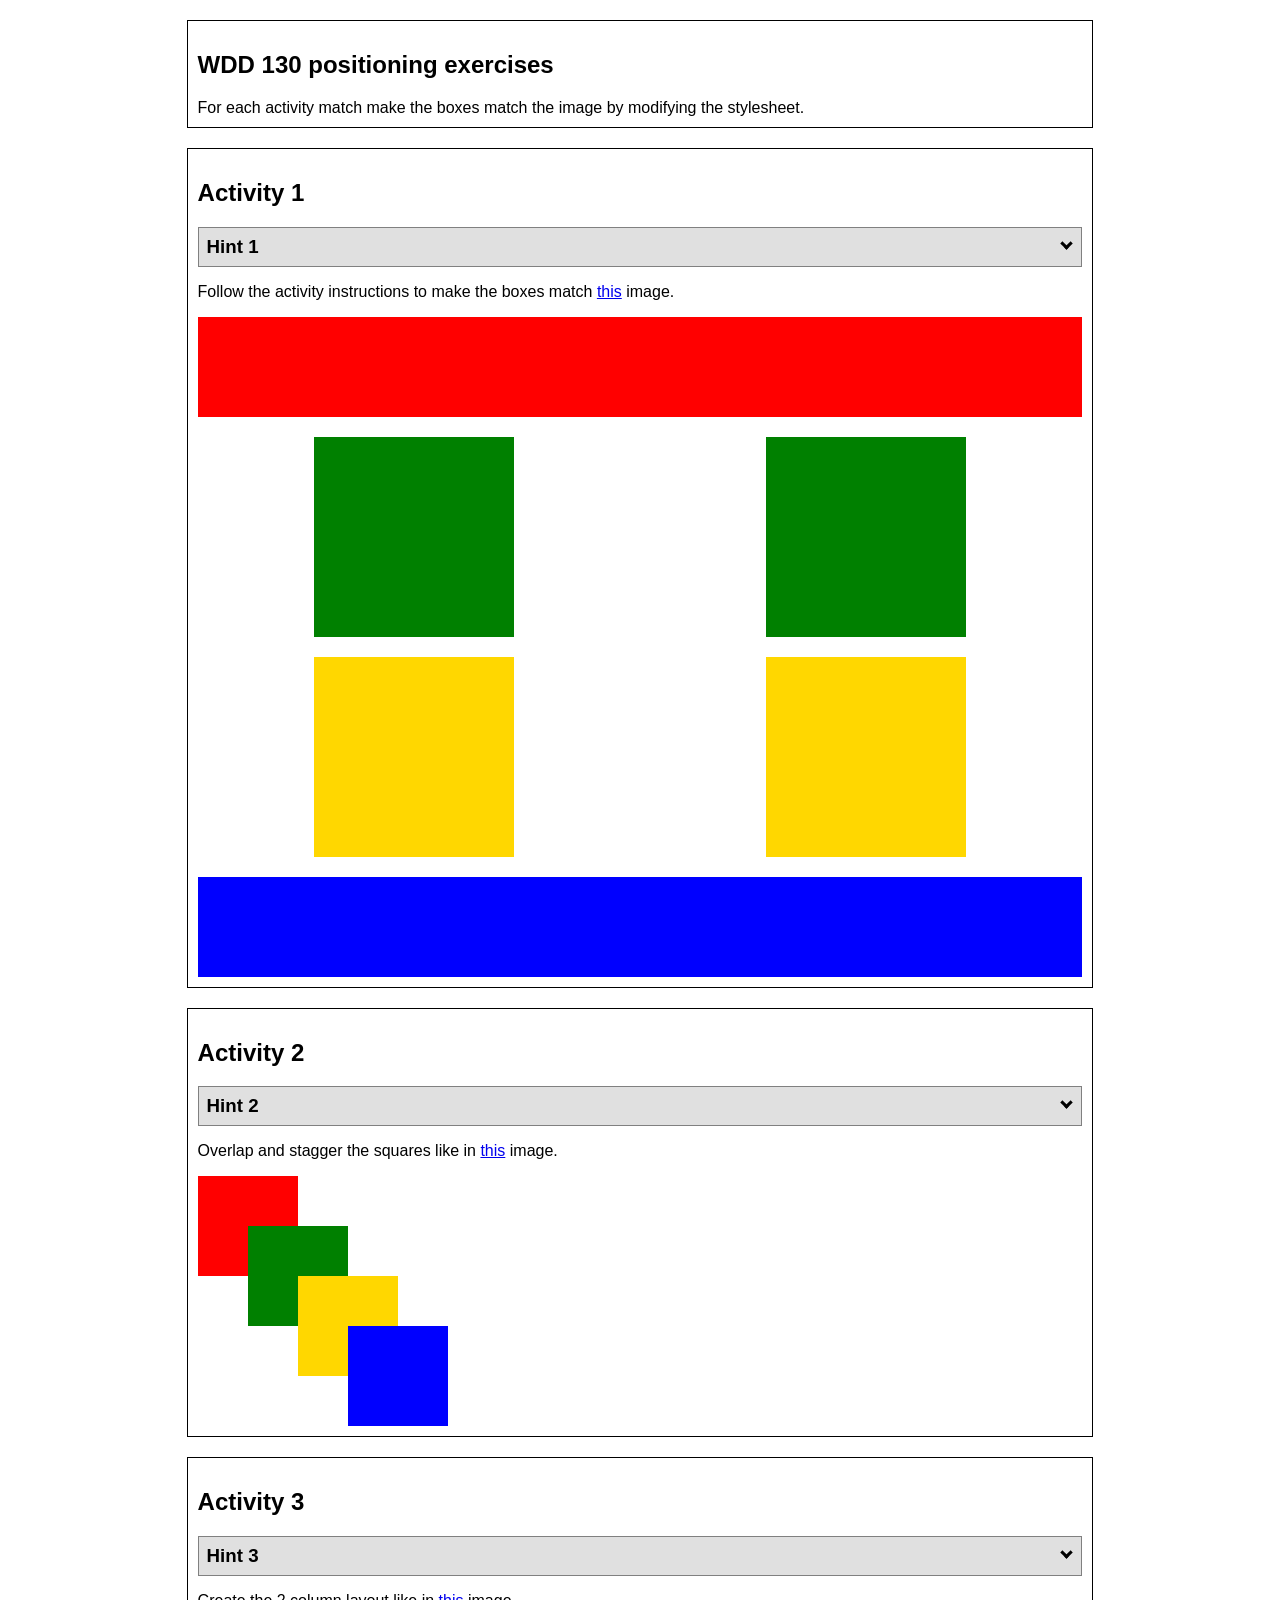
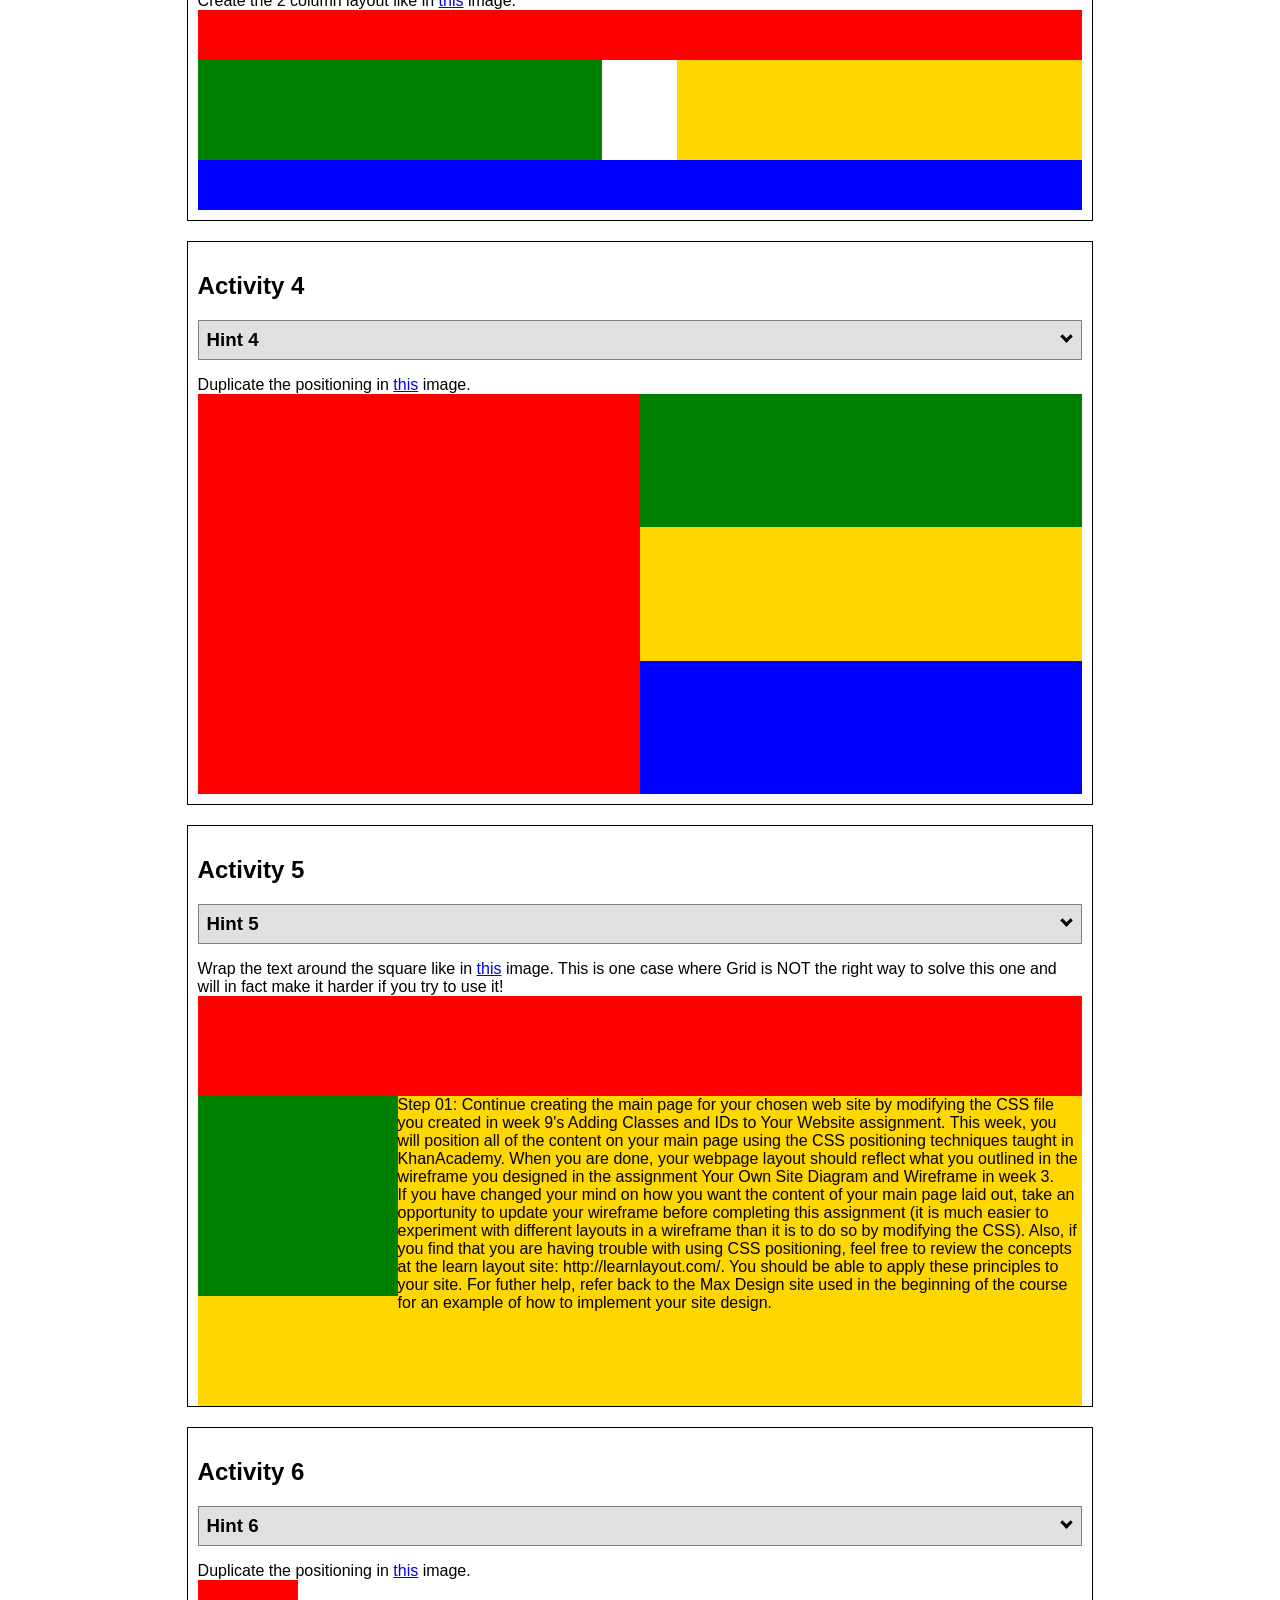
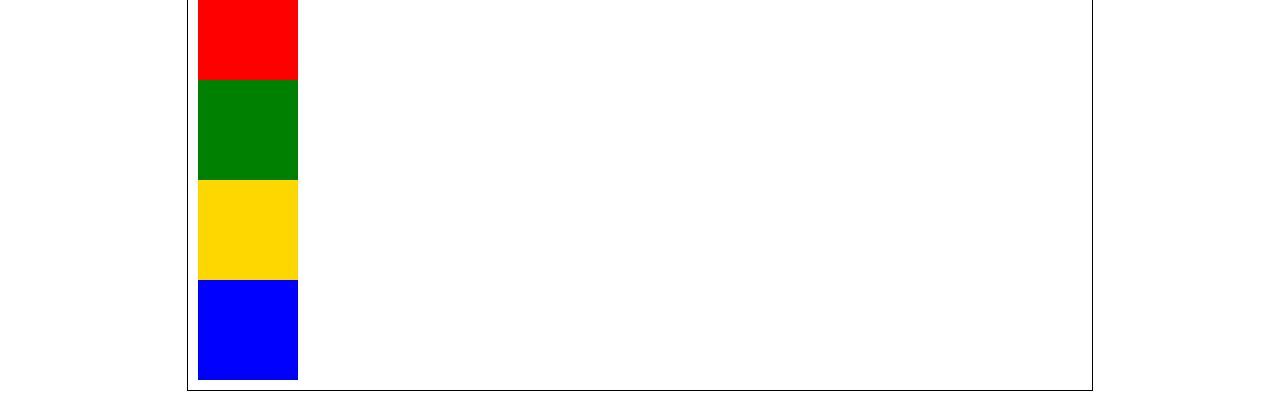
<file: ice/positioning/positioning.html>
<!DOCTYPE html>
<html lang="en">
  <head>
    <!-- HTML - Name: positioning.html -->
    <title>Positioning Activity</title>
    <link rel="stylesheet" type="text/css" href="positionstyles.css" />
  </head>
  <body>
    <div class="activity">
      <h2>WDD 130 positioning exercises</h2>
      For each activity match make the boxes match the image by modifying the stylesheet.</div>
    <div class="activity">
      <h2>Activity 1</h2>
      <section class="hint"><input type="checkbox" ><i></i> <h3>Hint 1</h3><div><p>Use the activity instructions for the first activity</a></p></div></section>
      <p>Follow the activity instructions to make the boxes match  <a href="images/example1.png" target="_blank">this</a> image.</p>
      <div class="content1" >
        <div class="red1" ></div>
        <div class="green1" ></div>
        <div class="green1" ></div>
        <div class="yellow1"></div>
        <div class="yellow1"></div>
        <div class="blue1"></div>
      </div>
    </div>
    <div class="activity">
      <h2>Activity 2</h2>
      <section class="hint"><input type="checkbox" > <h3>Hint 2</h3><i></i><div>
      <ul>
      <li>grid-template-columns: 50px 50px 50px 50px 50px </li></ul></div></section>
      <p>Overlap and stagger the squares like in <a href="images/example2.png" target="_blank">this</a> image.</p>
      <div class="content2" >
        <div class="red2" ></div>
        <div class="green2" ></div>
        <div class="yellow2"></div>
        <div class="blue2"></div>
      </div>
    </div>
    <div class="activity">
      <h2>Activity 3</h2>
      <section class="hint"><input type="checkbox" > <h3>Hint 3</h3><i></i><div><p>This one is going to be best solved with CSS Grid. Remember to make the boxes the right width first...then start moving them around. </p><h4>Properties used:</h4><ul><li>display:grid;</li><li>grid-template-columns:</li><li>grid-column-gap:</li>
        <li>grid-column:</li>  </ul></div></section>
      Create the 2 column layout like in <a href="images/example3.png" target="_blank">this</a>  image.
      <div class="content3" >
        <div class="red3" ></div>
        <div class="green3" ></div>
        <div class="yellow3"></div>
        <div class="blue3"></div>
      </div>
    </div>
    <div class="activity">
      <h2>Activity 4</h2>
      <section class="hint"><input type="checkbox" > <h3>Hint 4</h3><i></i><div><p>For the others we have been primarily concerned with width. For this one you will need to adjust height as well. </p><h4>Properties used:</h4><ul><li>display:grid;</li><li>grid-template-columns:</li><li>grid-row:</li></ul></div></section>
      Duplicate the positioning in <a href="images/example4.png" target="_blank">this</a> image. 
      <div class="content4" >
        <div class="red4" ></div>
        <div class="green4" ></div>
        <div class="yellow4"></div>
        <div class="blue4"></div>
      </div>
    </div>

    <div class="activity">
      <h2>Activity 5</h2>
      <section class="hint"><input type="checkbox" > <h3>Hint 5</h3><i></i><div><p>Grid is <strong>not</strong> the right way to do this.  In fact there is only one way to really do that...and that is with float. Remember that we float the thing we want the text to wrap around.  Also remember to start by making all the shapes the right size and shape.</p><h4>Properties used:</h4><ul><li>float: left;</li></ul></div></section>
      Wrap the text around the square like in <a href="images/example5.png" target="_blank">this</a> image. This is one case where Grid is NOT the right way to solve this one and will in fact make it harder if you try to use it!
      <div class="content5" >
        <div class="red5" ></div>
        <div class="green5" ></div>
        <div class="yellow5">Step 01: Continue creating the main page for your chosen web site by modifying the CSS file you created in week 9's Adding Classes and IDs to Your Website assignment. This week, you will position all of the content on your main page using the CSS positioning techniques taught in KhanAcademy. When you are done, your webpage layout should reflect what you outlined in the wireframe you designed in the assignment Your Own Site Diagram and Wireframe in week 3. <br />
          If you have changed your mind on how you want the content of your main page laid out, take an opportunity to update your wireframe before completing this assignment (it is much easier to experiment with different layouts in a wireframe than it is to do so by modifying the CSS). Also, if you find that you are having trouble with using CSS positioning, feel free to review the concepts at the learn layout site: http://learnlayout.com/. You should be able to apply these principles to your site. For futher help, refer back to the Max Design site used in the beginning of the course for an example of how to implement your site design.</div>
        <div class="blue5"></div>
      </div>
    </div>
    <div class="activity">
      <h2>Activity 6</h2>
      <section class="hint"><input type="checkbox" > <h3>Hint 6</h3><i></i><div><p>This one is all about visualizing the grid behind the layout. If you are having a hard time doing that first: all the sizes are even multiples of 100, and second here is another example with the lines drawn: <a href="images/example6-hint.png" target="_blank">example 6 with lines</a>. For this one you will find it easiest if you use px for the column width. You can also use <kbd>z-index</kbd> to control the element layering.    </p><h4>Properties used:</h4><ul><li>display:grid;</li><li>grid-template-columns:</li><li>grid-column:</li><li>grid-row:</li><li><a href="https://www.w3schools.com/cssref/pr_pos_z-index.asp" target="_blank">z-index:</a></li></ul></div></section>
      Duplicate the positioning in <a href="images/example6.png" target="_blank">this</a> image.
      <div class="content6" >
        <div class="red6" ></div>
        <div class="green6" ></div>
        <div class="yellow6"></div>
        <div class="blue6"></div>
      </div>
    </div>
  </body>
</html>
</file>
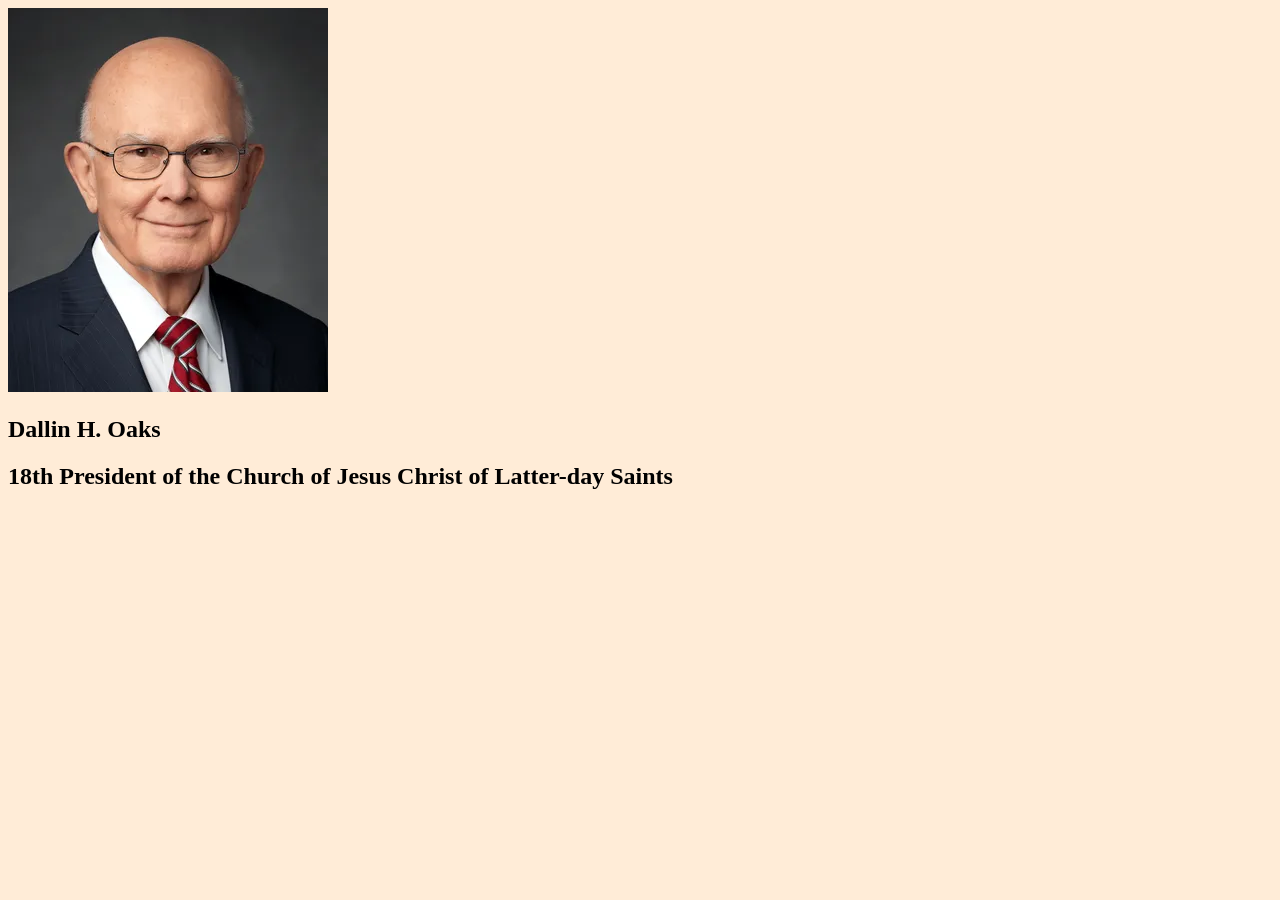
<file: ice/prophet_cards/oaks.html>
<!DOCTYPE html>
<html lang="en">
<head>
    <link rel="stylesheet" href="styles.css">
    <meta charset="UTF-8">
    <meta name="viewport" content="width=device-width, initial-scale=1.0">
    <title>Dallin H. Oaks</title>
    <style>
        
        body {
            background: #FFECD7;
        }
    </style>
    
</head>
    <body>
        <div id="content">
            <header>
                <a id="pic" href="oaks.html">
                    <img class ="oaks" src="images/oaks.webp" alt="Dallin H. Oaks">
                </a>
            </header>
            <section id ="card">
                <h1 class="title">Dallin H. Oaks</h1>
                <h2 class="link">18th President of the Church of Jesus Christ of Latter-day Saints</h2>
                <h3></h3>
            </section>
        </div>
    </body>
</html>
</file>
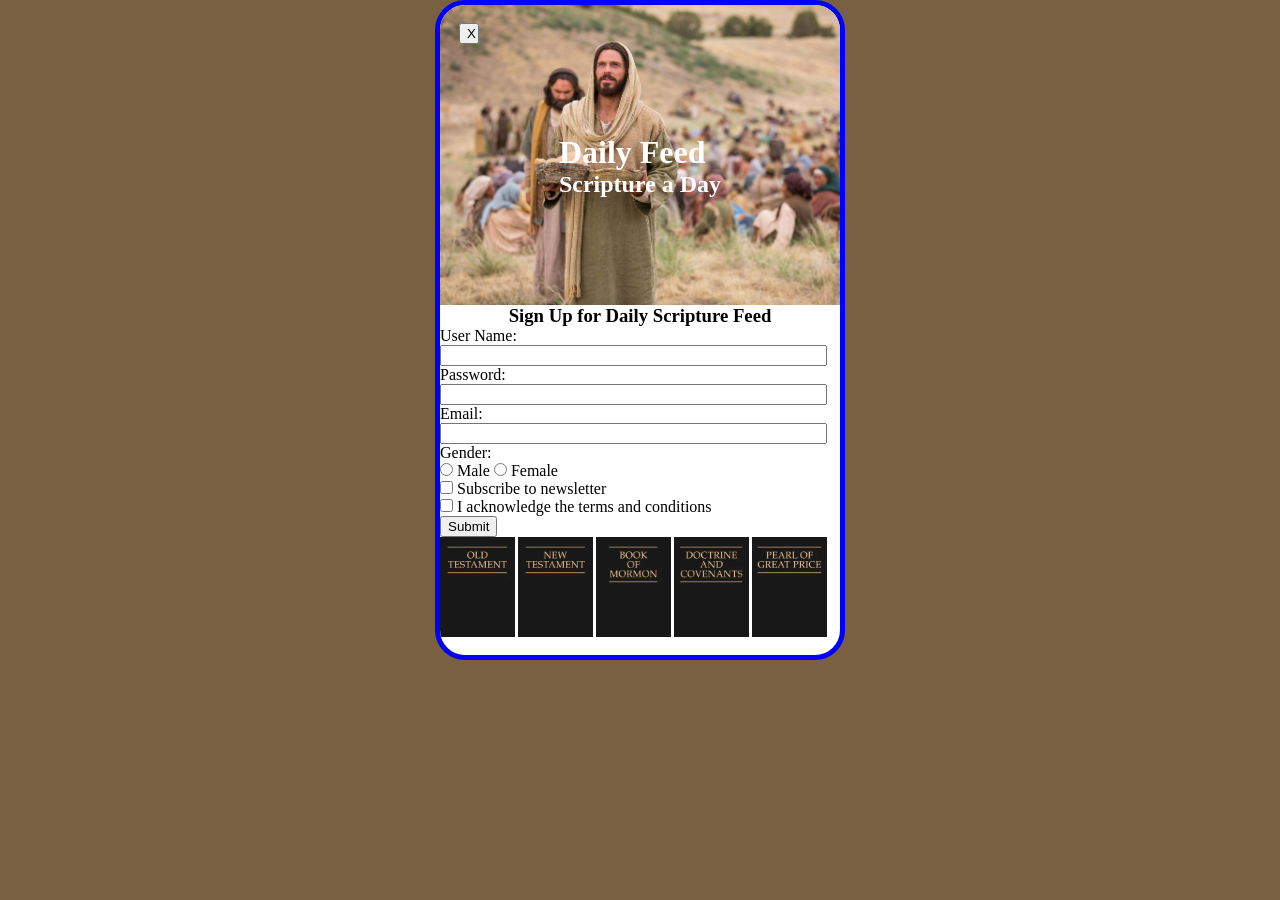
<file: ice/signup/signup.html>
<!DOCTYPE html>
<html lang="en">

<head>
    <meta charset="UTF-8">
    <meta name="viewport" content="width=device-width, initial-scale=1.0">
    <title>Daily Feed Sign Up</title>

    <style>
        * {
            margin: 0;
        }

        body {
            background: rgb(120, 96, 64);
        }
        #main {
            background-image: url('images/jesus_feeds_5000.jpeg');
            background-size: cover;
            height: 300px;
            display: grid;
            justify-content: center;
            align-content: center;
            color: white;
            font-style: ;
        }
        #closeBtn {
            position: relative;
            top: -90px;
            width: 20px;
            left: -100px;
        } 
        #formContainer {
            border: blue solid thick;
            border-radius: 30px;
            width: 400px;
            height: 650px;
            background-color: white;
            margin: auto;
            overflow: hidden;
            
        }
        #title {
            display: grid;
            justify-content: center;
        }
        #myForm {
            display: grid;
            justify-content: space-between;
        }
        .books {
            display: grid;
            grid-template-columns: 75px 75px 75px 75px 75px;
            gap: 3px;
        }
        .books img {
            width: 75px;
            height: 100px;
        }
    </style>




</head>

<body>
    <div id="formContainer">
        <div id="main">
            <button type="button" id="closeBtn">X</button>
            <h1>Daily Feed</h1>
            <h2>Scripture a Day</h2>
        </div>
        <h3 id="title">Sign Up for Daily Scripture Feed</h3>
        <form id="myForm">
            
            <label for="username">User Name:</label>
            <input type="text" id="username" name="username" required>

            <label for="password">Password:</label>
            <input type="password" id="password" name="password" required>

            <label for="email">Email:</label>
            <input type="email" id="email" name="email" required>

            <label>Gender:</label>
            <div>
                <input type="radio" id="male" name="gender" value="male" required>
                <label for="male">Male</label>
                <input type="radio" id="female" name="gender" value="female" required>
                <label for="female">Female</label>
            </div>

            <section>
                <input type="checkbox" id="newsletter" name="newsletter">
                <label for="newsletter">Subscribe to newsletter</label>
            </section>

            <section>
                <input type="checkbox" id="conditions" name="conditions" required>
                <label for="conditions">I acknowledge the terms and conditions</label>
            </section>

            <section>
                <button type="submit">Submit</button>
            </section>
            <a class="books">
                <img src="images/old_testament.webp">
                <img src="images/new_testament.webp">
                <img src="images/book_of_mormon.webp">
                <img src="images/doctrine_and_covenants.webp">
                <img src="images/pearl_of_great_price.webp">
            </a>
        </form>
    </div>

    <div id="output"></div>

    <script>
        // Here is some Javascript to start looking forward to wdd131
        document.getElementById("closeBtn").addEventListener("click", function () {
            document.getElementById("formContainer").style.display = "none";
         });
        const form = document.getElementById('myForm');
        const output = document.getElementById('output');

        form.addEventListener('submit', function (event) {
            event.preventDefault(); // Stop form from actually submitting

            const formData = new FormData(form);
            const entries = [];

            for (const [key, value] of formData.entries()) {
                if (key == "password") {
                    entries.push(`<strong>${key}</strong>: ${value} (you should probably encrypt the password)`);
                } else {
                    entries.push(`<strong>${key}</strong>: ${value}`);
                }
            }

            output.innerHTML = `
            <br>  
            <h3>Here is the data that would be sent to the server:</h3>
            <ul>
                ${entries.map(item => `<li>${item}</li>`).join('')}
            </ul>
            `;
                });
    </script>

</body>

</html>
</file>
<file: styles/mystyle.css>
body {
    background-color: #000F08;
    font-family:'Courier New', Courier, monospace;
    color: #CCA700;
    margin: 0;
    padding: 0;
}
/* --------- Header Styles --------- */
header {
    background-color: #000F08;
    display: grid;
    grid-template-columns: 150px auto;
}
#logo_link{
    padding-top: 5px;
    justify-self: center;
    align-self: center;
}
.logo {
width: 100%;
}
nav {
    display: flex;
    justify-content: space-around;
    background-color: #710A0A;
}
nav a {
    text-align: center;
    color: #CCA700;
    background-color: #710A0A;
    text-decoration: none;
    padding: 35px;
}
nav a:hover {
    background-color:#74064C ;
    color: #CCA700;
}
/* --------- Main Styles --------- */

    /* --------- Hero Styles --------- */
#hero {
    display: grid;
    grid-template-columns: 1fr 1fr;
    width: 100vw;
    padding: 20px;
}
.my-img {
    grid-column: 2/3;
    width: 500px;
    height: auto;
}
#hero-msg {
    grid-column: 1/2;
    text-align: center;
    font-family: 'Luminari', fantasy;
}
#hero-msg h1 {
    justify-self: start;

}
p {
    margin: 0;
}
/* --------- List/Table Styles --------- */
.Int  {
    background-color: #535b65;
    border: #710A0A solid thick;
    width: 250px;
}
.ul {
    background-color: #535b65;
    font-family: 'American Typewriter', serif;
}
.h11 {
    font-family: 'Brush Script MT', 'Brush Script Std', cursive;
    
}
.ice {
    font-family: 'Courier New', Courier, monospace;
    color: #CCA700;

}
table {
    background-color: #535b65;
    border: #710A0A solid;
}
.h12 {
    font-size: small;
}
th {
    border: #710A0A solid;
    width: 50px;
}

/* --------- Form Styles --------- */
form {
    border: #710A0A solid thick;
    width: 200px;
}


/* --------- Footer Styles --------- */
footer {
    background-color: #710A0A;
    color: #CCA700;
    padding: 25px 50px;
    margin-top: 200px;
    display: flex;
    justify-content: space-around;
    align-items: center;
}
footer a {
    color: #CCA700;
    text-decoration: none;
}
footer a:hover {
    color: #CCA700;
}
footer p {
    font-size: 1.2em;
}
footer p a:hover {
    text-decoration: underline;
}
footer .social img{
    padding-top: 15px;
}
/* --------- Media --------- */

/*@media screen and (max-width: 900px) {
    #hero, .home-grid {
        display: block;
        height: auto;
    }
    nav, footer {
        flex-direction: column;
    }
    nav a {
        display: block;
        padding: 15px;
    }
    #hero {
        margin-top: 0;
    }
    #hero-msg {
        margin-top: 0;
    }
    #hero-msg h4 {
        display: none;
    }
    #hero-msg h1 {
        color: #6f7364;
    }
    .home-title {
        font-size: 25px;
    }
    .rivers-card, .camping-card, .rapids-card { 
        margin: 50px auto;
        width: 60%;
    }
    #background {
        display: none;
    }
    .mountains, .msg {
        width: 80%;
        display: block;
        margin: 0 auto;
    }
    footer {
        margin-top: 25px;
    }
}*/
</file>
<file: wwr/styles/style.css>
#content {
    max-width: 1600px;
    margin: 0 auto;
}
/* ---------body Styles--------- */
body {
    background-color:whitesmoke;
    font-family: 'Courier New', Trebuchet MS, Arial;
    margin: 0;
    padding: 0;
}

/* --------- Header Styles --------- */
.home-title{
    font-family: Brush Script MT;
    font-size: 2em;
    margin-top: 10px;
}
header {
    background-color:#97d4e2 ;
    display: grid;
    grid-template-columns: 150px auto;
}
#logo_link{
    padding-top: 5px;
    justify-self: center;
    align-self: center;
}
.logo {
width: 80px;
}
nav {
    display: flex;
    justify-content: space-around;
}
nav a {
    text-align: center;
    color: #0c4166;
    text-decoration: none;
    padding: 35px;
}
nav a:hover {
    background-color:#fae173 ;
    color: #0c4166;
}
/* --------- Hero Styles --------- */
#hero {
    display: grid;
    grid-template-columns: 1fr 3fr 1fr;
    margin-top: -100px;

}
#hero-box {
    grid-column: 1/4;
    grid-row: 1/3;
    z-index: -1;
}
#hero-img {
    width: 100%;
}
#hero-msg {
    grid-column: 2/3;
    grid-row: 1/2;
    margin-top: 100px;
}
#hero-msg h1 {
    text-align: center;
}
.home-title {
    color: #0c4166;
}
#hero-msg h2 {
    text-align: center;
}
#hero-msg h4 {
    color: white;
}
h2 {
    color:#0c4166 ;
    margin: 0;
}
.book {
    background-color: whitesmoke;
    color: #0c4166;
    text-decoration: none;
    font-size: 18px;
    padding: 15px 30px;
    margin-top: 10px;
    border-radius: 5px;
}
.join {
    background-color: #97d4e2;
    color: #0c4166;
    text-decoration: none;
    font-size: 18px;
    padding: 15px 30px;
    margin-top: 50px;
    border-radius: 5px;
}
.book:hover {
    background-color: #0c4166;
    color: #97d4e2;
}
.join:hover {
    background-color: #0c4166;
    color: #fae173;
}
/* --------- Main Styles --------- */
.home-grid {
    display: grid;
    grid-template-columns: repeat(10, 1fr);
}
.button-box {
    text-align: center;
}
.icon {
    width: 80px;
    padding: 10px;
}
main section {
    text-align: center;
}
main section img {
    box-sizing: border-box;
}
.rivers-card {
    margin: 200px auto;
    grid-column: 2/4;
    grid-row: 2/3;
    width: 100%;
}
.camping-card {
    margin: 200px auto;
    grid-column: 5/7;
    grid-row: 2/3;
    width: 100%;
}
.rapids-card {
    margin: 200px auto;
    grid-column: 8/10;
    grid-row: 2/3;
    width: 100%;
}
.card-img, .mountains {
    width: 100%;
    display: grid;
    grid-column: 2/7;
    grid-row: 5/8;
    box-shadow: 5px 5px 10px #6f7364;
}
#background {
    height: 725px;
    background-color: #97d4e2;
    display: grid;
    grid-column: 1/11;
    grid-row: 4/9;
    width: 100%;
}
.msg h2 {
    color: #0c4166;
    font-family: Brush Script MT;
}
.msg p {
    color: #0c4166;
    font-size: 2em;
    padding: 35px;
}
.msg {
    background-color: #97d4e2;
    line-height: 1.5em;
    padding: 35px;
    grid-column: 6/10;
    grid-row: 6/7;
    width: 100%;
    box-shadow: 5px 5px 10px#6f7364;
}
.card-img {
    border: 10px solid black;
    transition: transform .5s;
    box-shadow: 5px 5px 10px #6f7364;
}
.card-img:hover {
    opacity: .6;
    transform: scale(1.1);
}
/* --------- Footer Styles --------- */
footer {
    background-color: #0c4166;
    color: #fae173;
    padding: 25px 50px;
    margin-top: 200px;
    display: flex;
    justify-content: space-around;
    align-items: center;
}
footer a {
    color: #fae173;
    text-decoration: none;
}
footer a:hover {
    color: #fae173;
}
footer p {
    font-size: 1.2em;
}
footer p a:hover {
    text-decoration: underline;
}
footer .social img{
    padding-top: 15px;
}
/* --------- Media --------- */

@media screen and (max-width: 900px) {
    #hero, .home-grid {
        display: block;
        height: auto;
    }
    nav, footer {
        flex-direction: column;
    }
    nav a {
        display: block;
        padding: 15px;
    }
    #hero {
        margin-top: 0;
    }
    #hero-msg {
        margin-top: 0;
    }
    #hero-msg h4 {
        display: none;
    }
    #hero-msg h1 {
        color: #6f7364;
    }
    .home-title {
        font-size: 25px;
    }
    .rivers-card, .camping-card, .rapids-card { 
        margin: 50px auto;
        width: 60%;
    }
    #background {
        display: none;
    }
    .mountains, .msg {
        width: 80%;
        display: block;
        margin: 0 auto;
    }
    footer {
        margin-top: 25px;
    }
}
</file>
<file: ice/valentines/styles/styles.css>
/* body */
body {
    background-color: lightpink;
    font-family: Brush Script MT, Brush Script Std, cursive;
    margin: 0;
    padding: 0;
}
nav {
    position: absolute;
    left: 20%;
    top: 100px;
    font-size: 4em;
}
li {
   display:inline;
   padding: 20px; 
}
/* Main */
h1 {
    text-align: center;
    font-size: 6em;
}
img {
    width: 100%;
    
}
section {
    font-size: 3em;
    margin: 200px;
}
</file>
<file: ice/favorite_devo/styles/styles.css>
body {
  margin: 0;
  height: 100%;
  font-family: Arial, sans-serif;
  background: linear-gradient(to bottom, #d3d3d3, #001f3f);
  background-repeat: no-repeat; /* Just in case */
  background-attachment: fixed;
}

.container {
  text-align: center;
}

.header {
  padding: 20px 0;
}

.header-image {
  background-image: url('../images/icenter.png'); /* Replace with your image */
  background-repeat: no-repeat;
  background-position: center;
  height: 150px;
  display: flex;
  flex-direction: column;
  justify-content: center;
  color: white;

}

.header-image h1 {
  margin: 0;
  line-height: 0.9;
    font-size: 3.5em;
  font-weight: bold;
  text-shadow: 2px 2px 4px rgba(0, 0, 0, 0.7);
  background: #00000055;
}

.content-box {
  background-color: white;
  margin: 30px auto;
  width: 90%;
  max-width: 900px;
  padding: 40px;
  box-shadow: 5px 5px 0px black;
  min-height: 400px;
}
/*---------Table--------*/
table.Tablebox {
  border: 4px solid #555555;
  background-color: #555555;
  width: 400px;
  text-align: center;
  border-collapse: collapse;
}
table.Tablebox td, table.Tablebox th {
  border: 1px solid #555555;
  padding: 5px 10px;
}
table.Tablebox tbody td {
  font-size: 12px;
  font-weight: bold;
  color: #F9FFC5;
}
table.Tablebox td:nth-child(even) {
  background: #398AA4;
}
table.Tablebox thead {
  background: #398AA4;
  border-bottom: 10px solid #398AA4;
}
table.Tablebox thead th {
  font-size: 15px;
  font-weight: bold;
  color: #FFFFFF;
  text-align: left;
  border-left: 2px solid #398AA4;
}
table.Tablebox thead th:first-child {
  border-left: none;
}

table.Tablebox tfoot td {
  font-size: 13px;
}
table.Tablebox tfoot .links {
  text-align: right;
}
table.Tablebox tfoot .links a{
  display: inline-block;
  background: #FFFFFF;
  color: #398AA4;
  padding: 2px 8px;
  border-radius: 5px;
}
/*--------Form--------*/
.form {
  vmiowr: 4;
}
</file>
<file: ice/positioning/positionstyles.css>
/* CSS - Name: "positionstyles.css" */
/* Activity 1 styles */
.content1 {
  /* This is the parent of the activity 1 boxes. */
  display: grid;
  grid-template-columns: 1fr 1fr;
  justify-items: center;
  gap: 20px;
}
.red1 { 
  width: 100%; 
  height: 100px; 
  background-color: red;
  grid-column: 1/3;

} 
.green1 {
  width: 200px; 
  height: 200px; 
  background-color: green; 

} 
.yellow1 {
  width: 200px; 
  height: 200px; 
  background-color: gold; 
} 
.blue1 {
  width: 100%; 
  height: 100px; 
  background-color: blue;
  grid-column: 1/3;
} 
/* Activity 2 styles */ 
.content2 {
  /* This is the parent of the activity 2 boxes. */
  display: grid;
  grid-template-columns: 50px 50px 50px 50px 50px;
}
.red2 {
  width: 100px; 
  height: 100px; 
  background-color: red;
  grid-column: 1/3;
  grid-row: 1/3;
} 
.green2 { 
  width: 100px; 
  height: 100px; 
  background-color: green;
  grid-column: 2/4;
  grid-row: 2/4;
} 
.yellow2 {
  width: 100px; 
  height: 100px; 
  background-color: gold;
  grid-column: 3/5;
  grid-row: 3/5; 
} 
.blue2 {
  width: 100px; 
  height: 100px; 
  background-color: blue;
  grid-column: 4/6;
  grid-row: 4/6;
} 
/* Activity 3 styles */ 
.content3 {
  /* This is the parent of the activity 3 boxes. */
display: grid;
grid-template-columns: 1fr 1fr;
grid-column-gap: 75px;
}
.red3 {
  width: 100%; 
  height: 50px; 
  background-color: red;
  grid-column: 1/3;
} 
.green3 {
  width: -50%; 
  height: 100px; 
  background-color: green;
} 
.yellow3 {
  width: -50%; 
  height: 100px; 
  background-color: gold; 
} 
.blue3 {
  width: 100%;
  height: 50px; 
  background-color: blue;
  grid-column: 1/3;
} 
/* Activity 4 styles */ 
.content4 {
  /* This is the parent of the activity 4 boxes. */
  display: grid;
  grid-template-columns: 1fr 1fr;
  height: 400px;
}
.red4 {
  width: 100%; 
  height: 100%; 
  background-color: red;
  grid-row:1/4;
} 
.green4 {
  width: 100%; 
  height: 100%; 
  background-color: green;
 
} 
.yellow4 {
  width: 100%; 
  height: 100%; 
  background-color: gold;
  
} 
.blue4 {
  width: 100%; 
  height: 100%; 
  background-color: blue;
   
} 
/* Activity 5 styles */ 
.content5 {
  /* This is the parent of the activity 5 boxes. */
  height: 400px;
}
.red5 { 
  width: 100%; 
  height: 100px; 
  background-color: red;

} 
.green5 { 
  float: left;
  width: 200px; 
  height: 200px; 
  background-color: green; 

} 
.yellow5 {
  width: 100%; 
  height: 100%; 
  background-color: gold; 

} 
.blue5 {
  width: 100%; 
  height: 100px; 
  background-color: blue; 
} 
/* Activity 6 styles */ 
.content6 {
  /* This is the parent of the activity 6 boxes. */
}
.red6 {
  width: 100px; 
  height: 100px; 
  background-color: red; 
} 
.green6 {
  width: 100px; 
  height: 100px; 
  background-color: green; 
} 
.yellow6 {
  width: 100px; 
  height: 100px; 
  background-color: gold; 
} 
.blue6 {
  width: 100px; 
  height: 100px; 
  background-color: blue; 
} 


/* Do not make any changes below here */
.activity {
  width: 70%; 
  margin: 20px auto; 
  font-family: Arial, sans-serif; 
  border: 1px solid black; 
  padding: 10px; 
  clear:both; 
  overflow: auto;
} 

.hint {
  border: 1px solid grey;
  background: #e0e0e0;
  padding: .5em;
  position: relative;
  margin: 1em 0;
}
.hint h3 {
  margin: 0;
}
.hint:hover {
  background: #d0d0d0;
}
.hint > div {
  display: none;
}

.hint input[type=checkbox] {
  position: absolute;
  width: 100%;
  height: 100%;
  opacity: 0;
  z-index: 1;
  cursor: pointer;
}

.hint input[type=checkbox]:checked ~ div {
  display: block;
}

.hint i {
  position: absolute;
  transform: translate(-6px, 0);
  margin-top: 16px;
  right: 10px;
  top: -3px;
}
.hint i:before, .hint i:after {
  content: "";
  position: absolute;
  background-color: black;
  width: 3px;
  height: 9px;
}
.hint i:before {
  transform: translate(2px, 0) rotate(45deg);
}
.hint i:after {
  transform: translate(-2px, 0) rotate(-45deg);
}

.hint input[type=checkbox]:checked ~ i:before {
  transform: translate(-2px, 0) rotate(45deg);
}
.hint input[type=checkbox]:checked ~ i:after {
  transform: translate(2px, 0) rotate(-45deg);
}
.hint a {
  position: relative;
  z-index: 1;
}
</file>
<file: ice/prophet_cards/styles.css>
#content{
    
}
</file>
